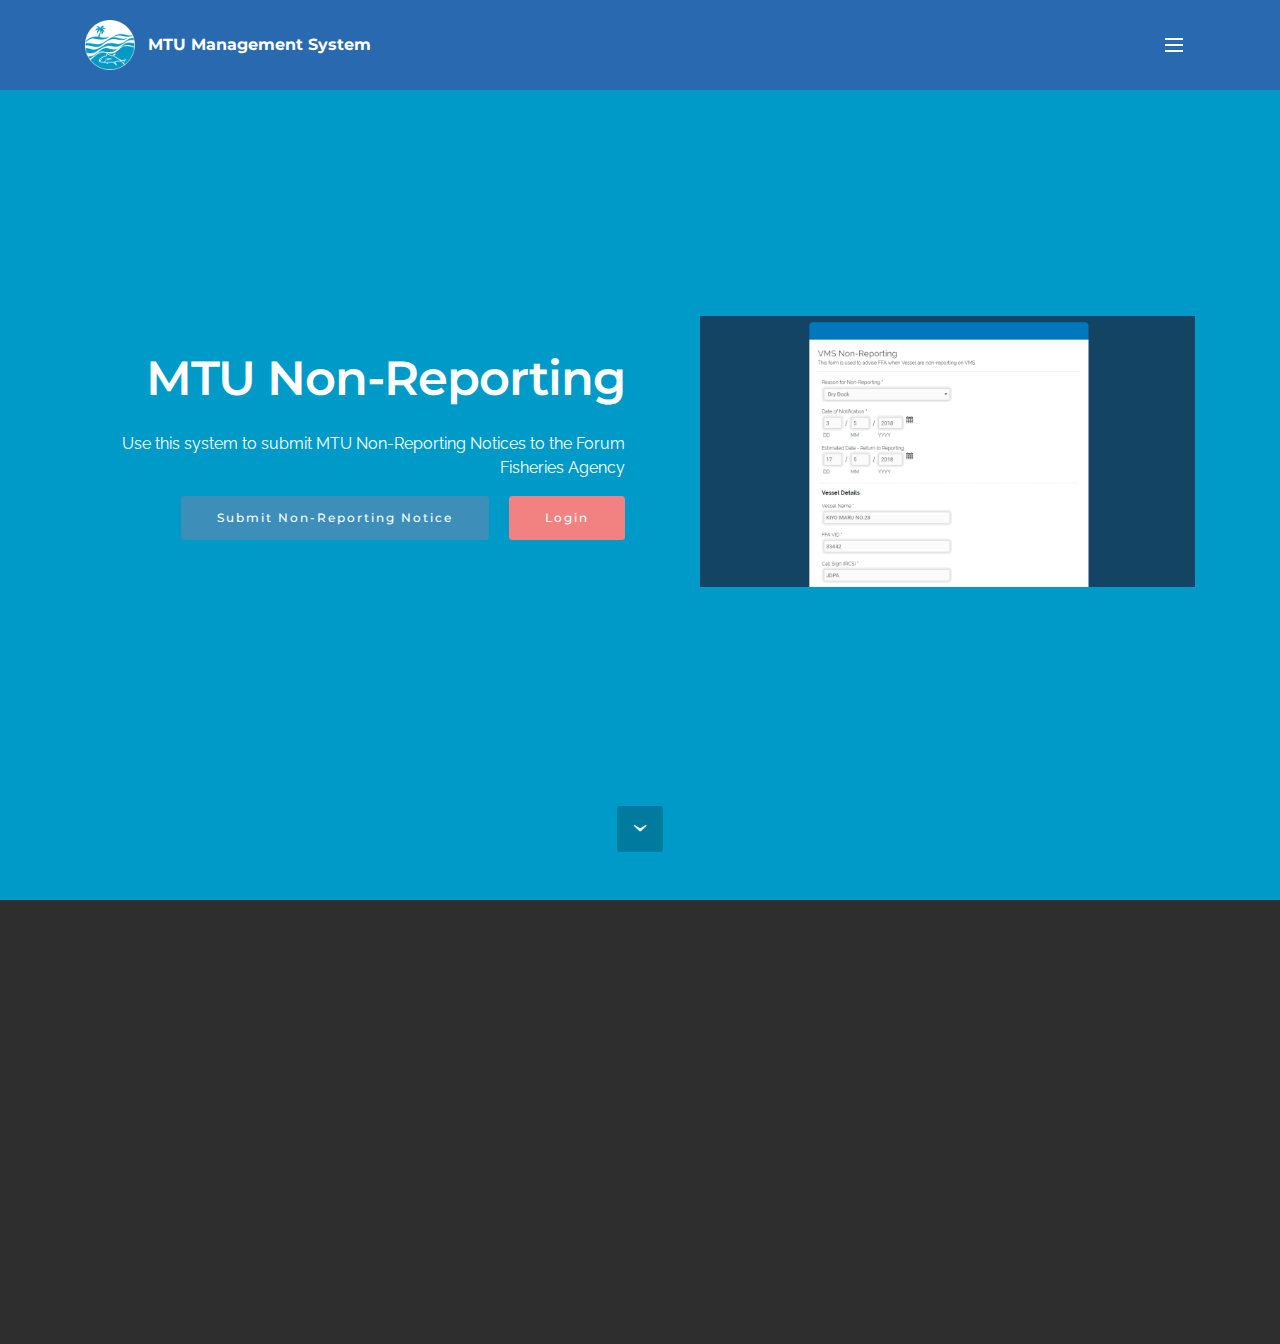
<file: index.html>
<!DOCTYPE html>
<html >
<head>
  <!-- Site made with Mobirise Website Builder v4.5.4, https://mobirise.com -->
  <meta charset="UTF-8">
  <meta http-equiv="X-UA-Compatible" content="IE=edge">
  <meta name="generator" content="Mobirise v4.5.4, mobirise.com">
  <meta name="viewport" content="width=device-width, initial-scale=1, minimum-scale=1">
  <link rel="shortcut icon" href="assets/images/form-128x127-1.png" type="image/x-icon">
  <meta name="description" content="Form tool for Building Online Application">
  <title>Form</title>
  <link rel="stylesheet" href="https://fonts.googleapis.com/css?family=Montserrat:400,700">
  <link rel="stylesheet" href="https://fonts.googleapis.com/css?family=Raleway:100,100i,200,200i,300,300i,400,400i,500,500i,600,600i,700,700i,800,800i,900,900i">
  <link rel="stylesheet" href="https://fonts.googleapis.com/css?family=Lora:400,700,400italic,700italic&subset=latin">
  <link rel="stylesheet" href="assets/bootstrap-material-design-font/css/material.css">
  <link rel="stylesheet" href="assets/tether/tether.min.css">
  <link rel="stylesheet" href="assets/bootstrap/css/bootstrap.min.css">
  <link rel="stylesheet" href="assets/animate.css/animate.min.css">
  <link rel="stylesheet" href="assets/dropdown/css/style.css">
  <link rel="stylesheet" href="assets/theme/css/style.css">
  <link rel="stylesheet" href="assets/mobirise/css/mbr-additional.css" type="text/css">
  
  
  
</head>
<body>
<section id="ext_menu-q" data-rv-view="3">

    <nav class="navbar navbar-dropdown navbar-fixed-top">
        <div class="container">

            <div class="mbr-table">
                <div class="mbr-table-cell">

                    <div class="navbar-brand">
                        <a href="https://mobirise.com" class="navbar-logo"><img src="assets/images/ffa-265x264.png" alt="Mobirise"></a>
                        <a class="navbar-caption" href="#top">MTU Management System</a>
                    </div>

                </div>
                <div class="mbr-table-cell">

                    <button class="navbar-toggler pull-xs-right" type="button" data-toggle="collapse" data-target="#exCollapsingNavbar">
                        <div class="hamburger-icon"></div>
                    </button>

                    <ul class="nav-dropdown collapse pull-xs-right nav navbar-nav navbar-toggleable-xl" id="exCollapsingNavbar"><li class="nav-item"><a class="nav-link link" href="index.html#header2-7">OVERVIEW</a></li><li class="nav-item dropdown"><a class="nav-link link" href="index.html#msg-box5-8">FEATURES</a></li><li class="nav-item"><a class="nav-link link" href="tutorials.html#msg-box7-k">TUTORIALS</a></li></ul>
                    <button hidden="" class="navbar-toggler navbar-close" type="button" data-toggle="collapse" data-target="#exCollapsingNavbar">
                        <div class="close-icon"></div>
                    </button>

                </div>
            </div>

        </div>
    </nav>

</section>

<section class="engine"><a href="https://mobirise.co/f">bootstrap builder</a></section><section class="mbr-section mbr-section-hero mbr-section-full header2 mbr-after-navbar" id="header2-7" data-rv-view="0" style="background-color: rgb(0, 154, 200);">

    

    <div class="mbr-table mbr-table-full">
        <div class="mbr-table-cell">

            <div class="container">
                <div class="mbr-section row">
                    <div class="mbr-table-md-up">
                        
                        
                        

                        <div class="mbr-table-cell col-md-5 content-size text-xs-center text-md-right">

                            <h3 class="mbr-section-title display-2">MTU Non-Reporting</h3>

                            <div class="mbr-section-text">
                                <p>Use this system to submit MTU Non-Reporting Notices to the Forum Fisheries Agency</p>
                            </div>

                            <div class="mbr-section-btn"><a class="btn btn-primary" href="https://govfish.org/forms/v7/view.php?id=42708" target="_blank">Submit Non-Reporting Notice</a> <a class="btn btn-success" href="https://form.tklapp.com/forms">Login</a></div>

                        </div>
                        <div class="mbr-table-cell mbr-valign-top mbr-left-padding-md-up col-md-7 image-size" style="width: 50%;">
                            <div class="mbr-figure"><img src="assets/images/mtu-non-reporting-1400x768.png" alt="Form Builder" title="Form Builder"></div>
                        </div>

                    </div>
                </div>
            </div>

        </div>
    </div>

    <div class="mbr-arrow mbr-arrow-floating hidden-sm-down" aria-hidden="true"><a href="#contacts1-u"><i class="mbr-arrow-icon"></i></a></div>

</section>

<section class="mbr-section mbr-section-md-padding mbr-footer footer1" id="contacts1-u" data-rv-view="5" style="background-color: rgb(46, 46, 46); padding-top: 90px; padding-bottom: 90px;">
    
    <div class="container">
        <div class="row">
            <div class="mbr-footer-content col-xs-12 col-md-3">
                <div><img src="assets/images/ffa-265x264.png"></div>
            </div>
            <div class="mbr-footer-content col-xs-12 col-md-3">
                <p><strong>Address</strong><br>
1 FFA Road<br>
Honiara&nbsp;<br>Guradacanal<br>Solomon Islands</p>
            </div>
            <div class="mbr-footer-content col-xs-12 col-md-3">
                <p><strong>Contacts</strong><br>Phone: +677 21124<br>
Fax: +677 23995<br>Website:&nbsp;https://www.ffa.int</p>
            </div>
            <div class="mbr-footer-content col-xs-12 col-md-3">
                <p><strong>Links</strong><br><a href="https://www.ffa.int" target="_blank">FFA Website</a><br></p>
            </div>

        </div>
    </div>
</section>


  <script src="assets/web/assets/jquery/jquery.min.js"></script>
  <script src="assets/tether/tether.min.js"></script>
  <script src="assets/bootstrap/js/bootstrap.min.js"></script>
  <script src="assets/smooth-scroll/smooth-scroll.js"></script>
  <script src="assets/touch-swipe/jquery.touch-swipe.min.js"></script>
  <script src="assets/viewport-checker/jquery.viewportchecker.js"></script>
  <script src="assets/dropdown/js/script.min.js"></script>
  <script src="assets/theme/js/script.js"></script>
  
  
  <input name="animation" type="hidden">
  </body>
</html>
</file>
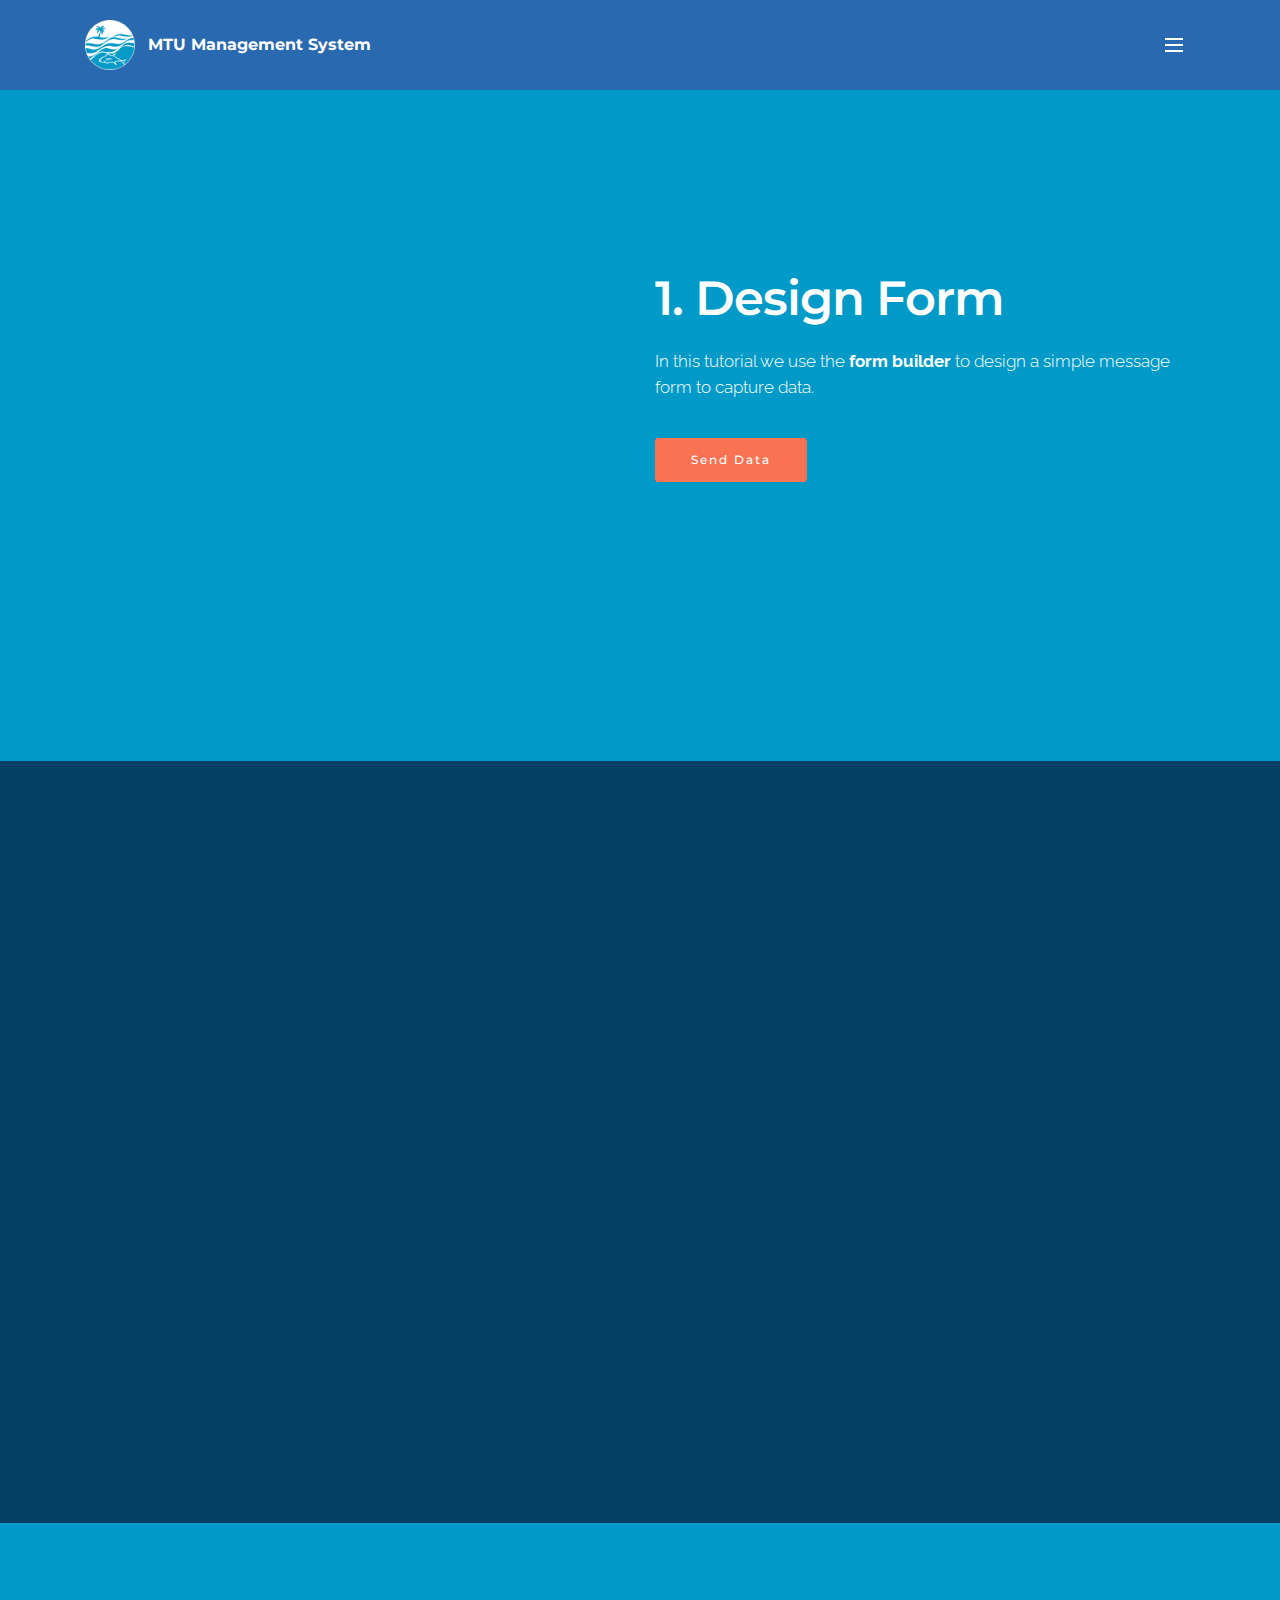
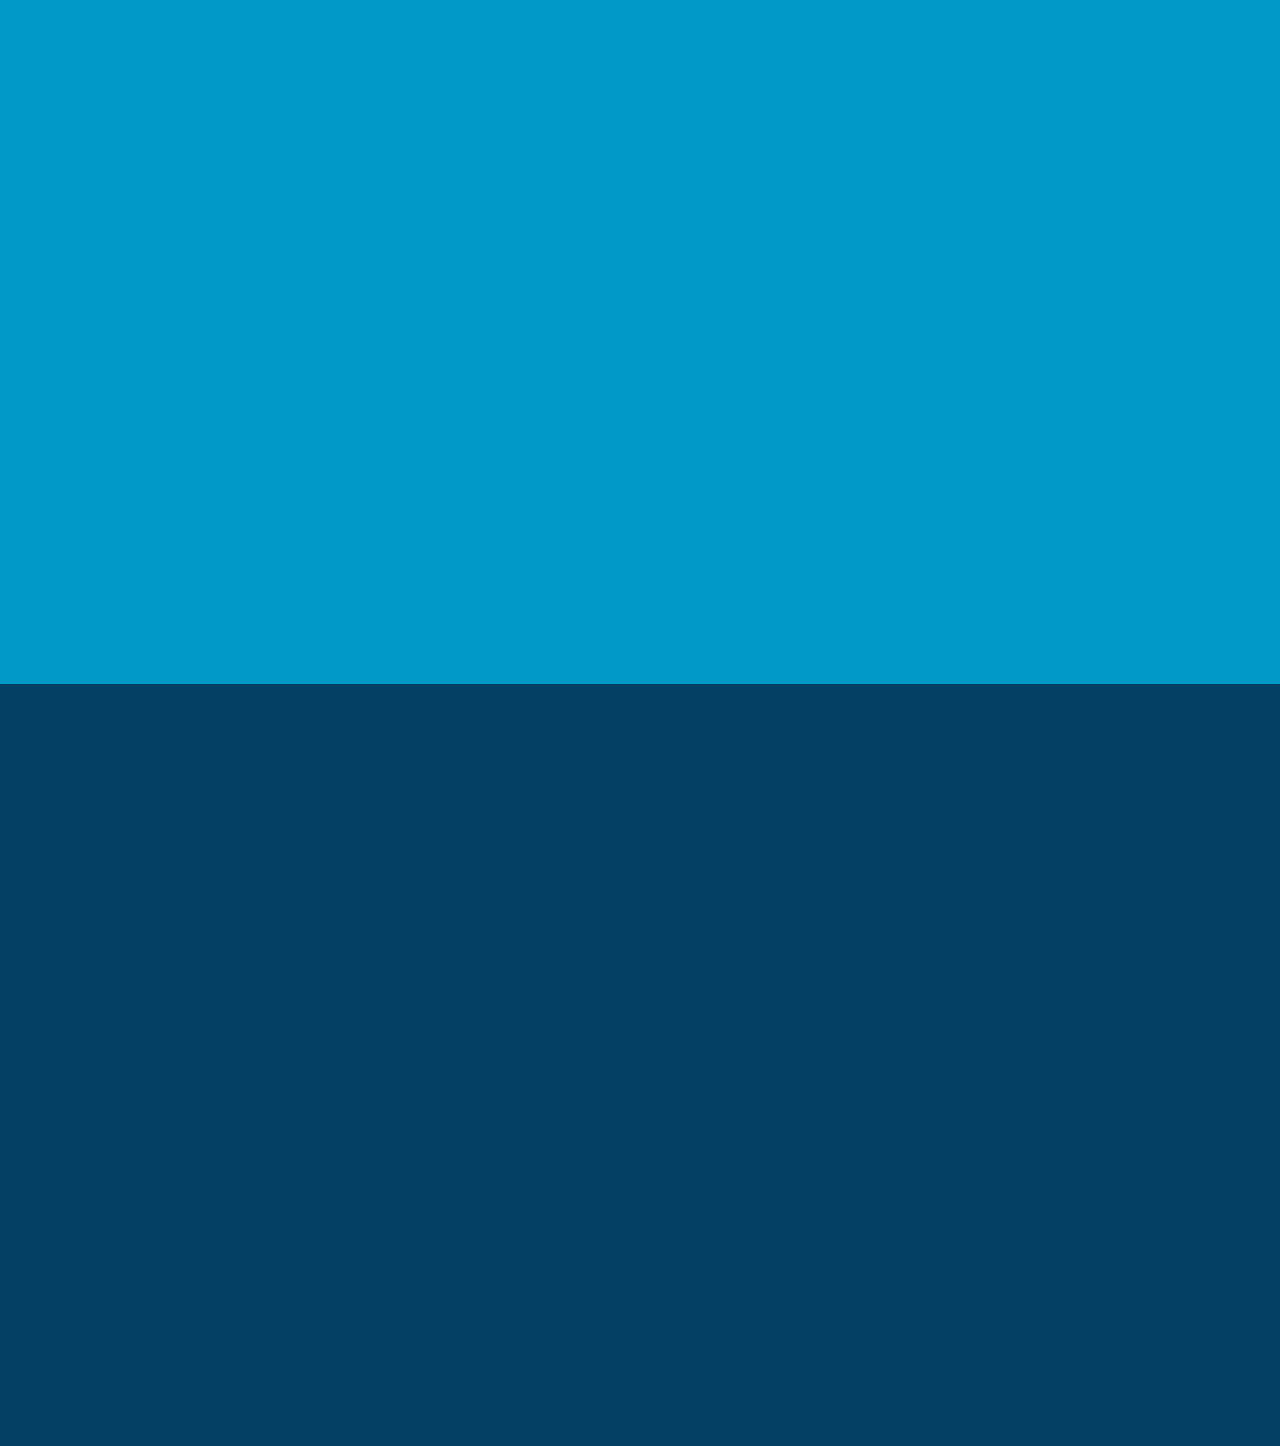
<file: tutorials.html>
<!DOCTYPE html>
<html >
<head>
  <!-- Site made with Mobirise Website Builder v4.5.4, https://mobirise.com -->
  <meta charset="UTF-8">
  <meta http-equiv="X-UA-Compatible" content="IE=edge">
  <meta name="generator" content="Mobirise v4.5.4, mobirise.com">
  <meta name="viewport" content="width=device-width, initial-scale=1, minimum-scale=1">
  <link rel="shortcut icon" href="assets/images/form-128x127-1.png" type="image/x-icon">
  <meta name="description" content="Tutorials">
  <title>Tutorials</title>
  <link rel="stylesheet" href="https://fonts.googleapis.com/css?family=Montserrat:400,700">
  <link rel="stylesheet" href="https://fonts.googleapis.com/css?family=Raleway:100,100i,200,200i,300,300i,400,400i,500,500i,600,600i,700,700i,800,800i,900,900i">
  <link rel="stylesheet" href="https://fonts.googleapis.com/css?family=Lora:400,700,400italic,700italic&subset=latin">
  <link rel="stylesheet" href="assets/bootstrap-material-design-font/css/material.css">
  <link rel="stylesheet" href="assets/tether/tether.min.css">
  <link rel="stylesheet" href="assets/bootstrap/css/bootstrap.min.css">
  <link rel="stylesheet" href="assets/animate.css/animate.min.css">
  <link rel="stylesheet" href="assets/dropdown/css/style.css">
  <link rel="stylesheet" href="assets/theme/css/style.css">
  <link rel="stylesheet" href="assets/mobirise/css/mbr-additional.css" type="text/css">
  
  
  
</head>
<body>
<section id="ext_menu-q" data-rv-view="19">

    <nav class="navbar navbar-dropdown navbar-fixed-top">
        <div class="container">

            <div class="mbr-table">
                <div class="mbr-table-cell">

                    <div class="navbar-brand">
                        <a href="https://mobirise.com" class="navbar-logo"><img src="assets/images/ffa-265x264.png" alt="Mobirise"></a>
                        <a class="navbar-caption" href="#top">MTU Management System</a>
                    </div>

                </div>
                <div class="mbr-table-cell">

                    <button class="navbar-toggler pull-xs-right" type="button" data-toggle="collapse" data-target="#exCollapsingNavbar">
                        <div class="hamburger-icon"></div>
                    </button>

                    <ul class="nav-dropdown collapse pull-xs-right nav navbar-nav navbar-toggleable-xl" id="exCollapsingNavbar"><li class="nav-item"><a class="nav-link link" href="index.html#header2-7">OVERVIEW</a></li><li class="nav-item dropdown"><a class="nav-link link" href="index.html#msg-box5-8">FEATURES</a></li><li class="nav-item"><a class="nav-link link" href="tutorials.html#msg-box7-k">TUTORIALS</a></li></ul>
                    <button hidden="" class="navbar-toggler navbar-close" type="button" data-toggle="collapse" data-target="#exCollapsingNavbar">
                        <div class="close-icon"></div>
                    </button>

                </div>
            </div>

        </div>
    </nav>

</section>

<section class="engine"><a href="https://mobirise.co/c">free web site maker</a></section><section class="mbr-section mbr-after-navbar" id="msg-box7-k" data-rv-view="7" style="background-color: rgb(0, 154, 200); padding-top: 240px; padding-bottom: 240px;">

    
    <div class="container">
        <div class="row">
            <div class="mbr-table-md-up">

              <div class="mbr-table-cell mbr-right-padding-md-up mbr-valign-top col-md-7 image-size" style="width: 50%;">
                  <div class="mbr-figure"><iframe class="mbr-embedded-video" src="https://www.youtube.com/embed/QgBtDuldjl8?rel=0&amp;amp;showinfo=0&amp;autoplay=0&amp;loop=0" width="1280" height="720" frameborder="0" allowfullscreen></iframe></div>
              </div>

              


              <div class="mbr-table-cell col-md-5 text-xs-center text-md-left content-size">
                  <h3 class="mbr-section-title display-2">1. Design Form</h3>
                  <div class="lead">

                    <p>In this tutorial we use the <strong>form builder</strong> to design a simple message form to capture data. </p>

                  </div>

                  <div><a class="btn btn-danger" href="tutorials.html#msg-box7-o">Send Data</a></div>
              </div>


              

            </div>
        </div>
    </div>

</section>

<section class="mbr-section" id="msg-box7-o" data-rv-view="10" style="background-color: rgb(3, 64, 99); padding-top: 240px; padding-bottom: 240px;">

    
    <div class="container">
        <div class="row">
            <div class="mbr-table-md-up">

              

              <div class="mbr-table-cell col-md-5 text-xs-center text-md-right content-size">
                  <h3 class="mbr-section-title display-2">2. Send Data</h3>
                  <div class="lead">

                    <p>In this tutorial we use <strong>website notification</strong> to send data to an external website called Zapier for automation.</p>

                  </div>

                  <div><a class="btn btn-success" href="tutorials.html#msg-box7-p">Send Alerts</a></div>
              </div>


              


              <div class="mbr-table-cell mbr-left-padding-md-up mbr-valign-top col-md-7 image-size" style="width: 50%;">
                  <div class="mbr-figure"><iframe class="mbr-embedded-video" src="https://www.youtube.com/embed/bgni1k1NR0s?rel=0&amp;amp;showinfo=0&amp;autoplay=0&amp;loop=0" width="1280" height="720" frameborder="0" allowfullscreen></iframe></div>
              </div>

            </div>
        </div>
    </div>

</section>

<section class="mbr-section" id="msg-box7-p" data-rv-view="13" style="background-color: rgb(0, 154, 200); padding-top: 240px; padding-bottom: 240px;">

    
    <div class="container">
        <div class="row">
            <div class="mbr-table-md-up">

              <div class="mbr-table-cell mbr-right-padding-md-up mbr-valign-top col-md-7 image-size" style="width: 50%;">
                  <div class="mbr-figure"><iframe class="mbr-embedded-video" src="https://www.youtube.com/embed/Tq7p44IA-1U?rel=0&amp;amp;showinfo=0&amp;autoplay=0&amp;loop=0" width="1280" height="720" frameborder="0" allowfullscreen></iframe></div>
              </div>

              


              <div class="mbr-table-cell col-md-5 text-xs-center text-md-left content-size">
                  <h3 class="mbr-section-title display-2">3. Send Alerts</h3>
                  <div class="lead">

                    <p>Use <strong>email notifications</strong> to send automated email alerts to people.</p>

                  </div>

                  <div><a class="btn btn-danger" href="tutorials.html#msg-box7-t">Configure Workflows</a></div>
              </div>


              

            </div>
        </div>
    </div>

</section>

<section class="mbr-section" id="msg-box7-t" data-rv-view="16" style="background-color: rgb(3, 64, 99); padding-top: 240px; padding-bottom: 240px;">

    
    <div class="container">
        <div class="row">
            <div class="mbr-table-md-up">

              

              <div class="mbr-table-cell col-md-5 text-xs-center text-md-right content-size">
                  <h3 class="mbr-section-title display-2">4. Configure Workflows</h3>
                  <div class="lead">

                    <p>Configure and enable approval workflows for users.</p>

                  </div>

                  <div><a class="btn btn-info" href="#bottom">Link Forms</a></div>
              </div>


              


              <div class="mbr-table-cell mbr-left-padding-md-up mbr-valign-top col-md-7 image-size" style="width: 50%;">
                  <div class="mbr-figure"><iframe class="mbr-embedded-video" src="https://www.youtube.com/embed/Tq7p44IA-1U?rel=0&amp;amp;showinfo=0&amp;autoplay=0&amp;loop=0" width="1280" height="720" frameborder="0" allowfullscreen></iframe></div>
              </div>

            </div>
        </div>
    </div>

</section>


  <script src="assets/web/assets/jquery/jquery.min.js"></script>
  <script src="assets/tether/tether.min.js"></script>
  <script src="assets/bootstrap/js/bootstrap.min.js"></script>
  <script src="assets/smooth-scroll/smooth-scroll.js"></script>
  <script src="assets/touch-swipe/jquery.touch-swipe.min.js"></script>
  <script src="assets/viewport-checker/jquery.viewportchecker.js"></script>
  <script src="assets/dropdown/js/script.min.js"></script>
  <script src="assets/theme/js/script.js"></script>
  
  
  <input name="animation" type="hidden">
  </body>
</html>
</file>
<file: assets/bootstrap-material-design-font/css/material.css>
@font-face {
  font-family: 'Material-Design-Icons';
  src: url('../fonts/Material-Design-Icons.eot?3ocs8m');
  src: url('../fonts/Material-Design-Icons.eot?#iefix3ocs8m') format('embedded-opentype'), url('../fonts/Material-Design-Icons.woff?3ocs8m') format('woff'), url('../fonts/Material-Design-Icons.ttf?3ocs8m') format('truetype'), url('../fonts/Material-Design-Icons.svg?3ocs8m#Material-Design-Icons') format('svg');
  font-weight: normal;
  font-style: normal;
}
[class^="mdi-"],
[class*="mdi-"] {
  speak: none;
  display: inline-block;
  font-style: normal;
  font-variant:normal;
  font-weight:normal;
  /*font-size:24px;*/
  line-height:1;
  font-family:'Material-Design-Icons' !important;
  text-rendering: auto;
  
  -webkit-font-smoothing: antialiased;
  -moz-osx-font-smoothing: grayscale;
  -webkit-transform: translate(0, 0);
      -ms-transform: translate(0, 0);
          transform: translate(0, 0);
}
[class^="mdi-"]:before,
[class*="mdi-"]:before {
  display: inline-block;
  speak: none;
  text-decoration: inherit;
}
[class^="mdi-"].pull-left,
[class*="mdi-"].pull-left {
  margin-right: .3em;
}
[class^="mdi-"].pull-right,
[class*="mdi-"].pull-right {
  margin-left: .3em;
}
[class^="mdi-"].mdi-lg:before,
[class*="mdi-"].mdi-lg:before,
[class^="mdi-"].mdi-lg:after,
[class*="mdi-"].mdi-lg:after {
  font-size: 1.33333333em;
  line-height: 0.75em;
  vertical-align: -15%;
}
[class^="mdi-"].mdi-2x:before,
[class*="mdi-"].mdi-2x:before,
[class^="mdi-"].mdi-2x:after,
[class*="mdi-"].mdi-2x:after {
  font-size: 2em;
}
[class^="mdi-"].mdi-3x:before,
[class*="mdi-"].mdi-3x:before,
[class^="mdi-"].mdi-3x:after,
[class*="mdi-"].mdi-3x:after {
  font-size: 3em;
}
[class^="mdi-"].mdi-4x:before,
[class*="mdi-"].mdi-4x:before,
[class^="mdi-"].mdi-4x:after,
[class*="mdi-"].mdi-4x:after {
  font-size: 4em;
}
[class^="mdi-"].mdi-5x:before,
[class*="mdi-"].mdi-5x:before,
[class^="mdi-"].mdi-5x:after,
[class*="mdi-"].mdi-5x:after {
  font-size: 5em;
}
[class^="mdi-device-signal-cellular-"]:after,
[class^="mdi-device-battery-"]:after,
[class^="mdi-device-battery-charging-"]:after,
[class^="mdi-device-signal-cellular-connected-no-internet-"]:after,
[class^="mdi-device-signal-wifi-"]:after,
[class^="mdi-device-signal-wifi-statusbar-not-connected"]:after,
.mdi-device-network-wifi:after {
  opacity: .3;
  position: absolute;
  left: 0;
  top: 0;
  z-index: 1;
  display: inline-block;
  speak: none;
  text-decoration: inherit;
}
[class^="mdi-device-signal-cellular-"]:after {
  content: "\e758";
}
[class^="mdi-device-battery-"]:after {
  content: "\e735";
}
[class^="mdi-device-battery-charging-"]:after {
  content: "\e733";
}
[class^="mdi-device-signal-cellular-connected-no-internet-"]:after {
  content: "\e75d";
}
[class^="mdi-device-signal-wifi-"]:after,
.mdi-device-network-wifi:after {
  content: "\e765";
}
[class^="mdi-device-signal-wifi-statusbasr-not-connected"]:after {
  content: "\e8f7";
}
.mdi-device-signal-cellular-off:after,
.mdi-device-signal-cellular-null:after,
.mdi-device-signal-cellular-no-sim:after,
.mdi-device-signal-wifi-off:after,
.mdi-device-signal-wifi-4-bar:after,
.mdi-device-signal-cellular-4-bar:after,
.mdi-device-battery-alert:after,
.mdi-device-signal-cellular-connected-no-internet-4-bar:after,
.mdi-device-battery-std:after,
.mdi-device-battery-full .mdi-device-battery-unknown:after {
  content: "";
}
.mdi-fw {
  width: 1.28571429em;
  text-align: center;
}
.mdi-ul {
  padding-left: 0;
  margin-left: 2.14285714em;
  list-style-type: none;
}
.mdi-ul > li {
  position: relative;
}
.mdi-li {
  position: absolute;
  left: -2.14285714em;
  width: 2.14285714em;
  top: 0.14285714em;
  text-align: center;
}
.mdi-li.mdi-lg {
  left: -1.85714286em;
}
.mdi-border {
  padding: .2em .25em .15em;
  border: solid 0.08em #eeeeee;
  border-radius: .1em;
}
.mdi-spin {
  -webkit-animation: mdi-spin 2s infinite linear;
  animation: mdi-spin 2s infinite linear;
  -webkit-transform-origin: 50% 50%;
  -ms-transform-origin: 50% 50%;
      transform-origin: 50% 50%;
}
.mdi-pulse {
  -webkit-animation: mdi-spin 1s steps(8) infinite;
  animation: mdi-spin 1s steps(8) infinite;
  -webkit-transform-origin: 50% 50%;
  -ms-transform-origin: 50% 50%;
      transform-origin: 50% 50%;
}
@-webkit-keyframes mdi-spin {
  0% {
    -webkit-transform: rotate(0deg);
    transform: rotate(0deg);
  }
  100% {
    -webkit-transform: rotate(359deg);
    transform: rotate(359deg);
  }
}
@keyframes mdi-spin {
  0% {
    -webkit-transform: rotate(0deg);
    transform: rotate(0deg);
  }
  100% {
    -webkit-transform: rotate(359deg);
    transform: rotate(359deg);
  }
}
.mdi-rotate-90 {
  filter: progid:DXImageTransform.Microsoft.BasicImage(rotation=1);
  -webkit-transform: rotate(90deg);
  -ms-transform: rotate(90deg);
  transform: rotate(90deg);
}
.mdi-rotate-180 {
  filter: progid:DXImageTransform.Microsoft.BasicImage(rotation=2);
  -webkit-transform: rotate(180deg);
  -ms-transform: rotate(180deg);
  transform: rotate(180deg);
}
.mdi-rotate-270 {
  filter: progid:DXImageTransform.Microsoft.BasicImage(rotation=3);
  -webkit-transform: rotate(270deg);
  -ms-transform: rotate(270deg);
  transform: rotate(270deg);
}
.mdi-flip-horizontal {
  filter: progid:DXImageTransform.Microsoft.BasicImage(rotation=0, mirror=1);
  -webkit-transform: scale(-1, 1);
  -ms-transform: scale(-1, 1);
  transform: scale(-1, 1);
}
.mdi-flip-vertical {
  filter: progid:DXImageTransform.Microsoft.BasicImage(rotation=2, mirror=1);
  -webkit-transform: scale(1, -1);
  -ms-transform: scale(1, -1);
  transform: scale(1, -1);
}
:root .mdi-rotate-90,
:root .mdi-rotate-180,
:root .mdi-rotate-270,
:root .mdi-flip-horizontal,
:root .mdi-flip-vertical {
  -webkit-filter: none;
          filter: none;
}
.mdi-stack {
  position: relative;
  display: inline-block;
  width: 2em;
  height: 2em;
  line-height: 2em;
  vertical-align: middle;
}
.mdi-stack-1x,
.mdi-stack-2x {
  position: absolute;
  left: 0;
  width: 100%;
  text-align: center;
}
.mdi-stack-1x {
  line-height: inherit;
}
.mdi-stack-2x {
  font-size: 2em;
}
.mdi-inverse {
  color: #ffffff;
}
/* Start Icons */
.mdi-action-3d-rotation:before {
  content: "\e600";
}
.mdi-action-accessibility:before {
  content: "\e601";
}
.mdi-action-account-balance-wallet:before {
  content: "\e602";
}
.mdi-action-account-balance:before {
  content: "\e603";
}
.mdi-action-account-box:before {
  content: "\e604";
}
.mdi-action-account-child:before {
  content: "\e605";
}
.mdi-action-account-circle:before {
  content: "\e606";
}
.mdi-action-add-shopping-cart:before {
  content: "\e607";
}
.mdi-action-alarm-add:before {
  content: "\e608";
}
.mdi-action-alarm-off:before {
  content: "\e609";
}
.mdi-action-alarm-on:before {
  content: "\e60a";
}
.mdi-action-alarm:before {
  content: "\e60b";
}
.mdi-action-android:before {
  content: "\e60c";
}
.mdi-action-announcement:before {
  content: "\e60d";
}
.mdi-action-aspect-ratio:before {
  content: "\e60e";
}
.mdi-action-assessment:before {
  content: "\e60f";
}
.mdi-action-assignment-ind:before {
  content: "\e610";
}
.mdi-action-assignment-late:before {
  content: "\e611";
}
.mdi-action-assignment-return:before {
  content: "\e612";
}
.mdi-action-assignment-returned:before {
  content: "\e613";
}
.mdi-action-assignment-turned-in:before {
  content: "\e614";
}
.mdi-action-assignment:before {
  content: "\e615";
}
.mdi-action-autorenew:before {
  content: "\e616";
}
.mdi-action-backup:before {
  content: "\e617";
}
.mdi-action-book:before {
  content: "\e618";
}
.mdi-action-bookmark-outline:before {
  content: "\e619";
}
.mdi-action-bookmark:before {
  content: "\e61a";
}
.mdi-action-bug-report:before {
  content: "\e61b";
}
.mdi-action-cached:before {
  content: "\e61c";
}
.mdi-action-check-circle:before {
  content: "\e61d";
}
.mdi-action-class:before {
  content: "\e61e";
}
.mdi-action-credit-card:before {
  content: "\e61f";
}
.mdi-action-dashboard:before {
  content: "\e620";
}
.mdi-action-delete:before {
  content: "\e621";
}
.mdi-action-description:before {
  content: "\e622";
}
.mdi-action-dns:before {
  content: "\e623";
}
.mdi-action-done-all:before {
  content: "\e624";
}
.mdi-action-done:before {
  content: "\e625";
}
.mdi-action-event:before {
  content: "\e626";
}
.mdi-action-exit-to-app:before {
  content: "\e627";
}
.mdi-action-explore:before {
  content: "\e628";
}
.mdi-action-extension:before {
  content: "\e629";
}
.mdi-action-face-unlock:before {
  content: "\e62a";
}
.mdi-action-favorite-outline:before {
  content: "\e62b";
}
.mdi-action-favorite:before {
  content: "\e62c";
}
.mdi-action-find-in-page:before {
  content: "\e62d";
}
.mdi-action-find-replace:before {
  content: "\e62e";
}
.mdi-action-flip-to-back:before {
  content: "\e62f";
}
.mdi-action-flip-to-front:before {
  content: "\e630";
}
.mdi-action-get-app:before {
  content: "\e631";
}
.mdi-action-grade:before {
  content: "\e632";
}
.mdi-action-group-work:before {
  content: "\e633";
}
.mdi-action-help:before {
  content: "\e634";
}
.mdi-action-highlight-remove:before {
  content: "\e635";
}
.mdi-action-history:before {
  content: "\e636";
}
.mdi-action-home:before {
  content: "\e637";
}
.mdi-action-https:before {
  content: "\e638";
}
.mdi-action-info-outline:before {
  content: "\e639";
}
.mdi-action-info:before {
  content: "\e63a";
}
.mdi-action-input:before {
  content: "\e63b";
}
.mdi-action-invert-colors:before {
  content: "\e63c";
}
.mdi-action-label-outline:before {
  content: "\e63d";
}
.mdi-action-label:before {
  content: "\e63e";
}
.mdi-action-language:before {
  content: "\e63f";
}
.mdi-action-launch:before {
  content: "\e640";
}
.mdi-action-list:before {
  content: "\e641";
}
.mdi-action-lock-open:before {
  content: "\e642";
}
.mdi-action-lock-outline:before {
  content: "\e643";
}
.mdi-action-lock:before {
  content: "\e644";
}
.mdi-action-loyalty:before {
  content: "\e645";
}
.mdi-action-markunread-mailbox:before {
  content: "\e646";
}
.mdi-action-note-add:before {
  content: "\e647";
}
.mdi-action-open-in-browser:before {
  content: "\e648";
}
.mdi-action-open-in-new:before {
  content: "\e649";
}
.mdi-action-open-with:before {
  content: "\e64a";
}
.mdi-action-pageview:before {
  content: "\e64b";
}
.mdi-action-payment:before {
  content: "\e64c";
}
.mdi-action-perm-camera-mic:before {
  content: "\e64d";
}
.mdi-action-perm-contact-cal:before {
  content: "\e64e";
}
.mdi-action-perm-data-setting:before {
  content: "\e64f";
}
.mdi-action-perm-device-info:before {
  content: "\e650";
}
.mdi-action-perm-identity:before {
  content: "\e651";
}
.mdi-action-perm-media:before {
  content: "\e652";
}
.mdi-action-perm-phone-msg:before {
  content: "\e653";
}
.mdi-action-perm-scan-wifi:before {
  content: "\e654";
}
.mdi-action-picture-in-picture:before {
  content: "\e655";
}
.mdi-action-polymer:before {
  content: "\e656";
}
.mdi-action-print:before {
  content: "\e657";
}
.mdi-action-query-builder:before {
  content: "\e658";
}
.mdi-action-question-answer:before {
  content: "\e659";
}
.mdi-action-receipt:before {
  content: "\e65a";
}
.mdi-action-redeem:before {
  content: "\e65b";
}
.mdi-action-reorder:before {
  content: "\e65c";
}
.mdi-action-report-problem:before {
  content: "\e65d";
}
.mdi-action-restore:before {
  content: "\e65e";
}
.mdi-action-room:before {
  content: "\e65f";
}
.mdi-action-schedule:before {
  content: "\e660";
}
.mdi-action-search:before {
  content: "\e661";
}
.mdi-action-settings-applications:before {
  content: "\e662";
}
.mdi-action-settings-backup-restore:before {
  content: "\e663";
}
.mdi-action-settings-bluetooth:before {
  content: "\e664";
}
.mdi-action-settings-cell:before {
  content: "\e665";
}
.mdi-action-settings-display:before {
  content: "\e666";
}
.mdi-action-settings-ethernet:before {
  content: "\e667";
}
.mdi-action-settings-input-antenna:before {
  content: "\e668";
}
.mdi-action-settings-input-component:before {
  content: "\e669";
}
.mdi-action-settings-input-composite:before {
  content: "\e66a";
}
.mdi-action-settings-input-hdmi:before {
  content: "\e66b";
}
.mdi-action-settings-input-svideo:before {
  content: "\e66c";
}
.mdi-action-settings-overscan:before {
  content: "\e66d";
}
.mdi-action-settings-phone:before {
  content: "\e66e";
}
.mdi-action-settings-power:before {
  content: "\e66f";
}
.mdi-action-settings-remote:before {
  content: "\e670";
}
.mdi-action-settings-voice:before {
  content: "\e671";
}
.mdi-action-settings:before {
  content: "\e672";
}
.mdi-action-shop-two:before {
  content: "\e673";
}
.mdi-action-shop:before {
  content: "\e674";
}
.mdi-action-shopping-basket:before {
  content: "\e675";
}
.mdi-action-shopping-cart:before {
  content: "\e676";
}
.mdi-action-speaker-notes:before {
  content: "\e677";
}
.mdi-action-spellcheck:before {
  content: "\e678";
}
.mdi-action-star-rate:before {
  content: "\e679";
}
.mdi-action-stars:before {
  content: "\e67a";
}
.mdi-action-store:before {
  content: "\e67b";
}
.mdi-action-subject:before {
  content: "\e67c";
}
.mdi-action-supervisor-account:before {
  content: "\e67d";
}
.mdi-action-swap-horiz:before {
  content: "\e67e";
}
.mdi-action-swap-vert-circle:before {
  content: "\e67f";
}
.mdi-action-swap-vert:before {
  content: "\e680";
}
.mdi-action-system-update-tv:before {
  content: "\e681";
}
.mdi-action-tab-unselected:before {
  content: "\e682";
}
.mdi-action-tab:before {
  content: "\e683";
}
.mdi-action-theaters:before {
  content: "\e684";
}
.mdi-action-thumb-down:before {
  content: "\e685";
}
.mdi-action-thumb-up:before {
  content: "\e686";
}
.mdi-action-thumbs-up-down:before {
  content: "\e687";
}
.mdi-action-toc:before {
  content: "\e688";
}
.mdi-action-today:before {
  content: "\e689";
}
.mdi-action-track-changes:before {
  content: "\e68a";
}
.mdi-action-translate:before {
  content: "\e68b";
}
.mdi-action-trending-down:before {
  content: "\e68c";
}
.mdi-action-trending-neutral:before {
  content: "\e68d";
}
.mdi-action-trending-up:before {
  content: "\e68e";
}
.mdi-action-turned-in-not:before {
  content: "\e68f";
}
.mdi-action-turned-in:before {
  content: "\e690";
}
.mdi-action-verified-user:before {
  content: "\e691";
}
.mdi-action-view-agenda:before {
  content: "\e692";
}
.mdi-action-view-array:before {
  content: "\e693";
}
.mdi-action-view-carousel:before {
  content: "\e694";
}
.mdi-action-view-column:before {
  content: "\e695";
}
.mdi-action-view-day:before {
  content: "\e696";
}
.mdi-action-view-headline:before {
  content: "\e697";
}
.mdi-action-view-list:before {
  content: "\e698";
}
.mdi-action-view-module:before {
  content: "\e699";
}
.mdi-action-view-quilt:before {
  content: "\e69a";
}
.mdi-action-view-stream:before {
  content: "\e69b";
}
.mdi-action-view-week:before {
  content: "\e69c";
}
.mdi-action-visibility-off:before {
  content: "\e69d";
}
.mdi-action-visibility:before {
  content: "\e69e";
}
.mdi-action-wallet-giftcard:before {
  content: "\e69f";
}
.mdi-action-wallet-membership:before {
  content: "\e6a0";
}
.mdi-action-wallet-travel:before {
  content: "\e6a1";
}
.mdi-action-work:before {
  content: "\e6a2";
}
.mdi-alert-error:before {
  content: "\e6a3";
}
.mdi-alert-warning:before {
  content: "\e6a4";
}
.mdi-av-album:before {
  content: "\e6a5";
}
.mdi-av-closed-caption:before {
  content: "\e6a6";
}
.mdi-av-equalizer:before {
  content: "\e6a7";
}
.mdi-av-explicit:before {
  content: "\e6a8";
}
.mdi-av-fast-forward:before {
  content: "\e6a9";
}
.mdi-av-fast-rewind:before {
  content: "\e6aa";
}
.mdi-av-games:before {
  content: "\e6ab";
}
.mdi-av-hearing:before {
  content: "\e6ac";
}
.mdi-av-high-quality:before {
  content: "\e6ad";
}
.mdi-av-loop:before {
  content: "\e6ae";
}
.mdi-av-mic-none:before {
  content: "\e6af";
}
.mdi-av-mic-off:before {
  content: "\e6b0";
}
.mdi-av-mic:before {
  content: "\e6b1";
}
.mdi-av-movie:before {
  content: "\e6b2";
}
.mdi-av-my-library-add:before {
  content: "\e6b3";
}
.mdi-av-my-library-books:before {
  content: "\e6b4";
}
.mdi-av-my-library-music:before {
  content: "\e6b5";
}
.mdi-av-new-releases:before {
  content: "\e6b6";
}
.mdi-av-not-interested:before {
  content: "\e6b7";
}
.mdi-av-pause-circle-fill:before {
  content: "\e6b8";
}
.mdi-av-pause-circle-outline:before {
  content: "\e6b9";
}
.mdi-av-pause:before {
  content: "\e6ba";
}
.mdi-av-play-arrow:before {
  content: "\e6bb";
}
.mdi-av-play-circle-fill:before {
  content: "\e6bc";
}
.mdi-av-play-circle-outline:before {
  content: "\e6bd";
}
.mdi-av-play-shopping-bag:before {
  content: "\e6be";
}
.mdi-av-playlist-add:before {
  content: "\e6bf";
}
.mdi-av-queue-music:before {
  content: "\e6c0";
}
.mdi-av-queue:before {
  content: "\e6c1";
}
.mdi-av-radio:before {
  content: "\e6c2";
}
.mdi-av-recent-actors:before {
  content: "\e6c3";
}
.mdi-av-repeat-one:before {
  content: "\e6c4";
}
.mdi-av-repeat:before {
  content: "\e6c5";
}
.mdi-av-replay:before {
  content: "\e6c6";
}
.mdi-av-shuffle:before {
  content: "\e6c7";
}
.mdi-av-skip-next:before {
  content: "\e6c8";
}
.mdi-av-skip-previous:before {
  content: "\e6c9";
}
.mdi-av-snooze:before {
  content: "\e6ca";
}
.mdi-av-stop:before {
  content: "\e6cb";
}
.mdi-av-subtitles:before {
  content: "\e6cc";
}
.mdi-av-surround-sound:before {
  content: "\e6cd";
}
.mdi-av-timer:before {
  content: "\e6ce";
}
.mdi-av-video-collection:before {
  content: "\e6cf";
}
.mdi-av-videocam-off:before {
  content: "\e6d0";
}
.mdi-av-videocam:before {
  content: "\e6d1";
}
.mdi-av-volume-down:before {
  content: "\e6d2";
}
.mdi-av-volume-mute:before {
  content: "\e6d3";
}
.mdi-av-volume-off:before {
  content: "\e6d4";
}
.mdi-av-volume-up:before {
  content: "\e6d5";
}
.mdi-av-web:before {
  content: "\e6d6";
}
.mdi-communication-business:before {
  content: "\e6d7";
}
.mdi-communication-call-end:before {
  content: "\e6d8";
}
.mdi-communication-call-made:before {
  content: "\e6d9";
}
.mdi-communication-call-merge:before {
  content: "\e6da";
}
.mdi-communication-call-missed:before {
  content: "\e6db";
}
.mdi-communication-call-received:before {
  content: "\e6dc";
}
.mdi-communication-call-split:before {
  content: "\e6dd";
}
.mdi-communication-call:before {
  content: "\e6de";
}
.mdi-communication-chat:before {
  content: "\e6df";
}
.mdi-communication-clear-all:before {
  content: "\e6e0";
}
.mdi-communication-comment:before {
  content: "\e6e1";
}
.mdi-communication-contacts:before {
  content: "\e6e2";
}
.mdi-communication-dialer-sip:before {
  content: "\e6e3";
}
.mdi-communication-dialpad:before {
  content: "\e6e4";
}
.mdi-communication-dnd-on:before {
  content: "\e6e5";
}
.mdi-communication-email:before {
  content: "\e6e6";
}
.mdi-communication-forum:before {
  content: "\e6e7";
}
.mdi-communication-import-export:before {
  content: "\e6e8";
}
.mdi-communication-invert-colors-off:before {
  content: "\e6e9";
}
.mdi-communication-invert-colors-on:before {
  content: "\e6ea";
}
.mdi-communication-live-help:before {
  content: "\e6eb";
}
.mdi-communication-location-off:before {
  content: "\e6ec";
}
.mdi-communication-location-on:before {
  content: "\e6ed";
}
.mdi-communication-message:before {
  content: "\e6ee";
}
.mdi-communication-messenger:before {
  content: "\e6ef";
}
.mdi-communication-no-sim:before {
  content: "\e6f0";
}
.mdi-communication-phone:before {
  content: "\e6f1";
}
.mdi-communication-portable-wifi-off:before {
  content: "\e6f2";
}
.mdi-communication-quick-contacts-dialer:before {
  content: "\e6f3";
}
.mdi-communication-quick-contacts-mail:before {
  content: "\e6f4";
}
.mdi-communication-ring-volume:before {
  content: "\e6f5";
}
.mdi-communication-stay-current-landscape:before {
  content: "\e6f6";
}
.mdi-communication-stay-current-portrait:before {
  content: "\e6f7";
}
.mdi-communication-stay-primary-landscape:before {
  content: "\e6f8";
}
.mdi-communication-stay-primary-portrait:before {
  content: "\e6f9";
}
.mdi-communication-swap-calls:before {
  content: "\e6fa";
}
.mdi-communication-textsms:before {
  content: "\e6fb";
}
.mdi-communication-voicemail:before {
  content: "\e6fc";
}
.mdi-communication-vpn-key:before {
  content: "\e6fd";
}
.mdi-content-add-box:before {
  content: "\e6fe";
}
.mdi-content-add-circle-outline:before {
  content: "\e6ff";
}
.mdi-content-add-circle:before {
  content: "\e700";
}
.mdi-content-add:before {
  content: "\e701";
}
.mdi-content-archive:before {
  content: "\e702";
}
.mdi-content-backspace:before {
  content: "\e703";
}
.mdi-content-block:before {
  content: "\e704";
}
.mdi-content-clear:before {
  content: "\e705";
}
.mdi-content-content-copy:before {
  content: "\e706";
}
.mdi-content-content-cut:before {
  content: "\e707";
}
.mdi-content-content-paste:before {
  content: "\e708";
}
.mdi-content-create:before {
  content: "\e709";
}
.mdi-content-drafts:before {
  content: "\e70a";
}
.mdi-content-filter-list:before {
  content: "\e70b";
}
.mdi-content-flag:before {
  content: "\e70c";
}
.mdi-content-forward:before {
  content: "\e70d";
}
.mdi-content-gesture:before {
  content: "\e70e";
}
.mdi-content-inbox:before {
  content: "\e70f";
}
.mdi-content-link:before {
  content: "\e710";
}
.mdi-content-mail:before {
  content: "\e711";
}
.mdi-content-markunread:before {
  content: "\e712";
}
.mdi-content-redo:before {
  content: "\e713";
}
.mdi-content-remove-circle-outline:before {
  content: "\e714";
}
.mdi-content-remove-circle:before {
  content: "\e715";
}
.mdi-content-remove:before {
  content: "\e716";
}
.mdi-content-reply-all:before {
  content: "\e717";
}
.mdi-content-reply:before {
  content: "\e718";
}
.mdi-content-report:before {
  content: "\e719";
}
.mdi-content-save:before {
  content: "\e71a";
}
.mdi-content-select-all:before {
  content: "\e71b";
}
.mdi-content-send:before {
  content: "\e71c";
}
.mdi-content-sort:before {
  content: "\e71d";
}
.mdi-content-text-format:before {
  content: "\e71e";
}
.mdi-content-undo:before {
  content: "\e71f";
}
.mdi-editor-attach-file:before {
  content: "\e776";
}
.mdi-editor-attach-money:before {
  content: "\e777";
}
.mdi-editor-border-all:before {
  content: "\e778";
}
.mdi-editor-border-bottom:before {
  content: "\e779";
}
.mdi-editor-border-clear:before {
  content: "\e77a";
}
.mdi-editor-border-color:before {
  content: "\e77b";
}
.mdi-editor-border-horizontal:before {
  content: "\e77c";
}
.mdi-editor-border-inner:before {
  content: "\e77d";
}
.mdi-editor-border-left:before {
  content: "\e77e";
}
.mdi-editor-border-outer:before {
  content: "\e77f";
}
.mdi-editor-border-right:before {
  content: "\e780";
}
.mdi-editor-border-style:before {
  content: "\e781";
}
.mdi-editor-border-top:before {
  content: "\e782";
}
.mdi-editor-border-vertical:before {
  content: "\e783";
}
.mdi-editor-format-align-center:before {
  content: "\e784";
}
.mdi-editor-format-align-justify:before {
  content: "\e785";
}
.mdi-editor-format-align-left:before {
  content: "\e786";
}
.mdi-editor-format-align-right:before {
  content: "\e787";
}
.mdi-editor-format-bold:before {
  content: "\e788";
}
.mdi-editor-format-clear:before {
  content: "\e789";
}
.mdi-editor-format-color-fill:before {
  content: "\e78a";
}
.mdi-editor-format-color-reset:before {
  content: "\e78b";
}
.mdi-editor-format-color-text:before {
  content: "\e78c";
}
.mdi-editor-format-indent-decrease:before {
  content: "\e78d";
}
.mdi-editor-format-indent-increase:before {
  content: "\e78e";
}
.mdi-editor-format-italic:before {
  content: "\e78f";
}
.mdi-editor-format-line-spacing:before {
  content: "\e790";
}
.mdi-editor-format-list-bulleted:before {
  content: "\e791";
}
.mdi-editor-format-list-numbered:before {
  content: "\e792";
}
.mdi-editor-format-paint:before {
  content: "\e793";
}
.mdi-editor-format-quote:before {
  content: "\e794";
}
.mdi-editor-format-size:before {
  content: "\e795";
}
.mdi-editor-format-strikethrough:before {
  content: "\e796";
}
.mdi-editor-format-textdirection-l-to-r:before {
  content: "\e797";
}
.mdi-editor-format-textdirection-r-to-l:before {
  content: "\e798";
}
.mdi-editor-format-underline:before {
  content: "\e799";
}
.mdi-editor-functions:before {
  content: "\e79a";
}
.mdi-editor-insert-chart:before {
  content: "\e79b";
}
.mdi-editor-insert-comment:before {
  content: "\e79c";
}
.mdi-editor-insert-drive-file:before {
  content: "\e79d";
}
.mdi-editor-insert-emoticon:before {
  content: "\e79e";
}
.mdi-editor-insert-invitation:before {
  content: "\e79f";
}
.mdi-editor-insert-link:before {
  content: "\e7a0";
}
.mdi-editor-insert-photo:before {
  content: "\e7a1";
}
.mdi-editor-merge-type:before {
  content: "\e7a2";
}
.mdi-editor-mode-comment:before {
  content: "\e7a3";
}
.mdi-editor-mode-edit:before {
  content: "\e7a4";
}
.mdi-editor-publish:before {
  content: "\e7a5";
}
.mdi-editor-vertical-align-bottom:before {
  content: "\e7a6";
}
.mdi-editor-vertical-align-center:before {
  content: "\e7a7";
}
.mdi-editor-vertical-align-top:before {
  content: "\e7a8";
}
.mdi-editor-wrap-text:before {
  content: "\e7a9";
}
.mdi-file-attachment:before {
  content: "\e7aa";
}
.mdi-file-cloud-circle:before {
  content: "\e7ab";
}
.mdi-file-cloud-done:before {
  content: "\e7ac";
}
.mdi-file-cloud-download:before {
  content: "\e7ad";
}
.mdi-file-cloud-off:before {
  content: "\e7ae";
}
.mdi-file-cloud-queue:before {
  content: "\e7af";
}
.mdi-file-cloud-upload:before {
  content: "\e7b0";
}
.mdi-file-cloud:before {
  content: "\e7b1";
}
.mdi-file-file-download:before {
  content: "\e7b2";
}
.mdi-file-file-upload:before {
  content: "\e7b3";
}
.mdi-file-folder-open:before {
  content: "\e7b4";
}
.mdi-file-folder-shared:before {
  content: "\e7b5";
}
.mdi-file-folder:before {
  content: "\e7b6";
}
.mdi-device-access-alarm:before {
  content: "\e720";
}
.mdi-device-access-alarms:before {
  content: "\e721";
}
.mdi-device-access-time:before {
  content: "\e722";
}
.mdi-device-add-alarm:before {
  content: "\e723";
}
.mdi-device-airplanemode-off:before {
  content: "\e724";
}
.mdi-device-airplanemode-on:before {
  content: "\e725";
}
.mdi-device-battery-20:before {
  content: "\e726";
}
.mdi-device-battery-30:before {
  content: "\e727";
}
.mdi-device-battery-50:before {
  content: "\e728";
}
.mdi-device-battery-60:before {
  content: "\e729";
}
.mdi-device-battery-80:before {
  content: "\e72a";
}
.mdi-device-battery-90:before {
  content: "\e72b";
}
.mdi-device-battery-alert:before {
  content: "\e72c";
}
.mdi-device-battery-charging-20:before {
  content: "\e72d";
}
.mdi-device-battery-charging-30:before {
  content: "\e72e";
}
.mdi-device-battery-charging-50:before {
  content: "\e72f";
}
.mdi-device-battery-charging-60:before {
  content: "\e730";
}
.mdi-device-battery-charging-80:before {
  content: "\e731";
}
.mdi-device-battery-charging-90:before {
  content: "\e732";
}
.mdi-device-battery-charging-full:before {
  content: "\e733";
}
.mdi-device-battery-full:before {
  content: "\e734";
}
.mdi-device-battery-std:before {
  content: "\e735";
}
.mdi-device-battery-unknown:before {
  content: "\e736";
}
.mdi-device-bluetooth-connected:before {
  content: "\e737";
}
.mdi-device-bluetooth-disabled:before {
  content: "\e738";
}
.mdi-device-bluetooth-searching:before {
  content: "\e739";
}
.mdi-device-bluetooth:before {
  content: "\e73a";
}
.mdi-device-brightness-auto:before {
  content: "\e73b";
}
.mdi-device-brightness-high:before {
  content: "\e73c";
}
.mdi-device-brightness-low:before {
  content: "\e73d";
}
.mdi-device-brightness-medium:before {
  content: "\e73e";
}
.mdi-device-data-usage:before {
  content: "\e73f";
}
.mdi-device-developer-mode:before {
  content: "\e740";
}
.mdi-device-devices:before {
  content: "\e741";
}
.mdi-device-dvr:before {
  content: "\e742";
}
.mdi-device-gps-fixed:before {
  content: "\e743";
}
.mdi-device-gps-not-fixed:before {
  content: "\e744";
}
.mdi-device-gps-off:before {
  content: "\e745";
}
.mdi-device-location-disabled:before {
  content: "\e746";
}
.mdi-device-location-searching:before {
  content: "\e747";
}
.mdi-device-multitrack-audio:before {
  content: "\e748";
}
.mdi-device-network-cell:before {
  content: "\e749";
}
.mdi-device-network-wifi:before {
  content: "\e74a";
}
.mdi-device-nfc:before {
  content: "\e74b";
}
.mdi-device-now-wallpaper:before {
  content: "\e74c";
}
.mdi-device-now-widgets:before {
  content: "\e74d";
}
.mdi-device-screen-lock-landscape:before {
  content: "\e74e";
}
.mdi-device-screen-lock-portrait:before {
  content: "\e74f";
}
.mdi-device-screen-lock-rotation:before {
  content: "\e750";
}
.mdi-device-screen-rotation:before {
  content: "\e751";
}
.mdi-device-sd-storage:before {
  content: "\e752";
}
.mdi-device-settings-system-daydream:before {
  content: "\e753";
}
.mdi-device-signal-cellular-0-bar:before {
  content: "\e754";
}
.mdi-device-signal-cellular-1-bar:before {
  content: "\e755";
}
.mdi-device-signal-cellular-2-bar:before {
  content: "\e756";
}
.mdi-device-signal-cellular-3-bar:before {
  content: "\e757";
}
.mdi-device-signal-cellular-4-bar:before {
  content: "\e758";
}
.mdi-signal-wifi-statusbar-connected-no-internet-after:before {
  content: "\e8f6";
}
.mdi-device-signal-cellular-connected-no-internet-0-bar:before {
  content: "\e759";
}
.mdi-device-signal-cellular-connected-no-internet-1-bar:before {
  content: "\e75a";
}
.mdi-device-signal-cellular-connected-no-internet-2-bar:before {
  content: "\e75b";
}
.mdi-device-signal-cellular-connected-no-internet-3-bar:before {
  content: "\e75c";
}
.mdi-device-signal-cellular-connected-no-internet-4-bar:before {
  content: "\e75d";
}
.mdi-device-signal-cellular-no-sim:before {
  content: "\e75e";
}
.mdi-device-signal-cellular-null:before {
  content: "\e75f";
}
.mdi-device-signal-cellular-off:before {
  content: "\e760";
}
.mdi-device-signal-wifi-0-bar:before {
  content: "\e761";
}
.mdi-device-signal-wifi-1-bar:before {
  content: "\e762";
}
.mdi-device-signal-wifi-2-bar:before {
  content: "\e763";
}
.mdi-device-signal-wifi-3-bar:before {
  content: "\e764";
}
.mdi-device-signal-wifi-4-bar:before {
  content: "\e765";
}
.mdi-device-signal-wifi-off:before {
  content: "\e766";
}
.mdi-device-signal-wifi-statusbar-1-bar:before {
  content: "\e767";
}
.mdi-device-signal-wifi-statusbar-2-bar:before {
  content: "\e768";
}
.mdi-device-signal-wifi-statusbar-3-bar:before {
  content: "\e769";
}
.mdi-device-signal-wifi-statusbar-4-bar:before {
  content: "\e76a";
}
.mdi-device-signal-wifi-statusbar-connected-no-internet-:before {
  content: "\e76b";
}
.mdi-device-signal-wifi-statusbar-connected-no-internet:before {
  content: "\e76f";
}
.mdi-device-signal-wifi-statusbar-connected-no-internet-2:before {
  content: "\e76c";
}
.mdi-device-signal-wifi-statusbar-connected-no-internet-3:before {
  content: "\e76d";
}
.mdi-device-signal-wifi-statusbar-connected-no-internet-4:before {
  content: "\e76e";
}
.mdi-signal-wifi-statusbar-not-connected-after:before {
  content: "\e8f7";
}
.mdi-device-signal-wifi-statusbar-not-connected:before {
  content: "\e770";
}
.mdi-device-signal-wifi-statusbar-null:before {
  content: "\e771";
}
.mdi-device-storage:before {
  content: "\e772";
}
.mdi-device-usb:before {
  content: "\e773";
}
.mdi-device-wifi-lock:before {
  content: "\e774";
}
.mdi-device-wifi-tethering:before {
  content: "\e775";
}
.mdi-hardware-cast-connected:before {
  content: "\e7b7";
}
.mdi-hardware-cast:before {
  content: "\e7b8";
}
.mdi-hardware-computer:before {
  content: "\e7b9";
}
.mdi-hardware-desktop-mac:before {
  content: "\e7ba";
}
.mdi-hardware-desktop-windows:before {
  content: "\e7bb";
}
.mdi-hardware-dock:before {
  content: "\e7bc";
}
.mdi-hardware-gamepad:before {
  content: "\e7bd";
}
.mdi-hardware-headset-mic:before {
  content: "\e7be";
}
.mdi-hardware-headset:before {
  content: "\e7bf";
}
.mdi-hardware-keyboard-alt:before {
  content: "\e7c0";
}
.mdi-hardware-keyboard-arrow-down:before {
  content: "\e7c1";
}
.mdi-hardware-keyboard-arrow-left:before {
  content: "\e7c2";
}
.mdi-hardware-keyboard-arrow-right:before {
  content: "\e7c3";
}
.mdi-hardware-keyboard-arrow-up:before {
  content: "\e7c4";
}
.mdi-hardware-keyboard-backspace:before {
  content: "\e7c5";
}
.mdi-hardware-keyboard-capslock:before {
  content: "\e7c6";
}
.mdi-hardware-keyboard-control:before {
  content: "\e7c7";
}
.mdi-hardware-keyboard-hide:before {
  content: "\e7c8";
}
.mdi-hardware-keyboard-return:before {
  content: "\e7c9";
}
.mdi-hardware-keyboard-tab:before {
  content: "\e7ca";
}
.mdi-hardware-keyboard-voice:before {
  content: "\e7cb";
}
.mdi-hardware-keyboard:before {
  content: "\e7cc";
}
.mdi-hardware-laptop-chromebook:before {
  content: "\e7cd";
}
.mdi-hardware-laptop-mac:before {
  content: "\e7ce";
}
.mdi-hardware-laptop-windows:before {
  content: "\e7cf";
}
.mdi-hardware-laptop:before {
  content: "\e7d0";
}
.mdi-hardware-memory:before {
  content: "\e7d1";
}
.mdi-hardware-mouse:before {
  content: "\e7d2";
}
.mdi-hardware-phone-android:before {
  content: "\e7d3";
}
.mdi-hardware-phone-iphone:before {
  content: "\e7d4";
}
.mdi-hardware-phonelink-off:before {
  content: "\e7d5";
}
.mdi-hardware-phonelink:before {
  content: "\e7d6";
}
.mdi-hardware-security:before {
  content: "\e7d7";
}
.mdi-hardware-sim-card:before {
  content: "\e7d8";
}
.mdi-hardware-smartphone:before {
  content: "\e7d9";
}
.mdi-hardware-speaker:before {
  content: "\e7da";
}
.mdi-hardware-tablet-android:before {
  content: "\e7db";
}
.mdi-hardware-tablet-mac:before {
  content: "\e7dc";
}
.mdi-hardware-tablet:before {
  content: "\e7dd";
}
.mdi-hardware-tv:before {
  content: "\e7de";
}
.mdi-hardware-watch:before {
  content: "\e7df";
}
.mdi-image-add-to-photos:before {
  content: "\e7e0";
}
.mdi-image-adjust:before {
  content: "\e7e1";
}
.mdi-image-assistant-photo:before {
  content: "\e7e2";
}
.mdi-image-audiotrack:before {
  content: "\e7e3";
}
.mdi-image-blur-circular:before {
  content: "\e7e4";
}
.mdi-image-blur-linear:before {
  content: "\e7e5";
}
.mdi-image-blur-off:before {
  content: "\e7e6";
}
.mdi-image-blur-on:before {
  content: "\e7e7";
}
.mdi-image-brightness-1:before {
  content: "\e7e8";
}
.mdi-image-brightness-2:before {
  content: "\e7e9";
}
.mdi-image-brightness-3:before {
  content: "\e7ea";
}
.mdi-image-brightness-4:before {
  content: "\e7eb";
}
.mdi-image-brightness-5:before {
  content: "\e7ec";
}
.mdi-image-brightness-6:before {
  content: "\e7ed";
}
.mdi-image-brightness-7:before {
  content: "\e7ee";
}
.mdi-image-brush:before {
  content: "\e7ef";
}
.mdi-image-camera-alt:before {
  content: "\e7f0";
}
.mdi-image-camera-front:before {
  content: "\e7f1";
}
.mdi-image-camera-rear:before {
  content: "\e7f2";
}
.mdi-image-camera-roll:before {
  content: "\e7f3";
}
.mdi-image-camera:before {
  content: "\e7f4";
}
.mdi-image-center-focus-strong:before {
  content: "\e7f5";
}
.mdi-image-center-focus-weak:before {
  content: "\e7f6";
}
.mdi-image-collections:before {
  content: "\e7f7";
}
.mdi-image-color-lens:before {
  content: "\e7f8";
}
.mdi-image-colorize:before {
  content: "\e7f9";
}
.mdi-image-compare:before {
  content: "\e7fa";
}
.mdi-image-control-point-duplicate:before {
  content: "\e7fb";
}
.mdi-image-control-point:before {
  content: "\e7fc";
}
.mdi-image-crop-3-2:before {
  content: "\e7fd";
}
.mdi-image-crop-5-4:before {
  content: "\e7fe";
}
.mdi-image-crop-7-5:before {
  content: "\e7ff";
}
.mdi-image-crop-16-9:before {
  content: "\e800";
}
.mdi-image-crop-din:before {
  content: "\e801";
}
.mdi-image-crop-free:before {
  content: "\e802";
}
.mdi-image-crop-landscape:before {
  content: "\e803";
}
.mdi-image-crop-original:before {
  content: "\e804";
}
.mdi-image-crop-portrait:before {
  content: "\e805";
}
.mdi-image-crop-square:before {
  content: "\e806";
}
.mdi-image-crop:before {
  content: "\e807";
}
.mdi-image-dehaze:before {
  content: "\e808";
}
.mdi-image-details:before {
  content: "\e809";
}
.mdi-image-edit:before {
  content: "\e80a";
}
.mdi-image-exposure-minus-1:before {
  content: "\e80b";
}
.mdi-image-exposure-minus-2:before {
  content: "\e80c";
}
.mdi-image-exposure-plus-1:before {
  content: "\e80d";
}
.mdi-image-exposure-plus-2:before {
  content: "\e80e";
}
.mdi-image-exposure-zero:before {
  content: "\e80f";
}
.mdi-image-exposure:before {
  content: "\e810";
}
.mdi-image-filter-1:before {
  content: "\e811";
}
.mdi-image-filter-2:before {
  content: "\e812";
}
.mdi-image-filter-3:before {
  content: "\e813";
}
.mdi-image-filter-4:before {
  content: "\e814";
}
.mdi-image-filter-5:before {
  content: "\e815";
}
.mdi-image-filter-6:before {
  content: "\e816";
}
.mdi-image-filter-7:before {
  content: "\e817";
}
.mdi-image-filter-8:before {
  content: "\e818";
}
.mdi-image-filter-9-plus:before {
  content: "\e819";
}
.mdi-image-filter-9:before {
  content: "\e81a";
}
.mdi-image-filter-b-and-w:before {
  content: "\e81b";
}
.mdi-image-filter-center-focus:before {
  content: "\e81c";
}
.mdi-image-filter-drama:before {
  content: "\e81d";
}
.mdi-image-filter-frames:before {
  content: "\e81e";
}
.mdi-image-filter-hdr:before {
  content: "\e81f";
}
.mdi-image-filter-none:before {
  content: "\e820";
}
.mdi-image-filter-tilt-shift:before {
  content: "\e821";
}
.mdi-image-filter-vintage:before {
  content: "\e822";
}
.mdi-image-filter:before {
  content: "\e823";
}
.mdi-image-flare:before {
  content: "\e824";
}
.mdi-image-flash-auto:before {
  content: "\e825";
}
.mdi-image-flash-off:before {
  content: "\e826";
}
.mdi-image-flash-on:before {
  content: "\e827";
}
.mdi-image-flip:before {
  content: "\e828";
}
.mdi-image-gradient:before {
  content: "\e829";
}
.mdi-image-grain:before {
  content: "\e82a";
}
.mdi-image-grid-off:before {
  content: "\e82b";
}
.mdi-image-grid-on:before {
  content: "\e82c";
}
.mdi-image-hdr-off:before {
  content: "\e82d";
}
.mdi-image-hdr-on:before {
  content: "\e82e";
}
.mdi-image-hdr-strong:before {
  content: "\e82f";
}
.mdi-image-hdr-weak:before {
  content: "\e830";
}
.mdi-image-healing:before {
  content: "\e831";
}
.mdi-image-image-aspect-ratio:before {
  content: "\e832";
}
.mdi-image-image:before {
  content: "\e833";
}
.mdi-image-iso:before {
  content: "\e834";
}
.mdi-image-landscape:before {
  content: "\e835";
}
.mdi-image-leak-add:before {
  content: "\e836";
}
.mdi-image-leak-remove:before {
  content: "\e837";
}
.mdi-image-lens:before {
  content: "\e838";
}
.mdi-image-looks-3:before {
  content: "\e839";
}
.mdi-image-looks-4:before {
  content: "\e83a";
}
.mdi-image-looks-5:before {
  content: "\e83b";
}
.mdi-image-looks-6:before {
  content: "\e83c";
}
.mdi-image-looks-one:before {
  content: "\e83d";
}
.mdi-image-looks-two:before {
  content: "\e83e";
}
.mdi-image-looks:before {
  content: "\e83f";
}
.mdi-image-loupe:before {
  content: "\e840";
}
.mdi-image-movie-creation:before {
  content: "\e841";
}
.mdi-image-nature-people:before {
  content: "\e842";
}
.mdi-image-nature:before {
  content: "\e843";
}
.mdi-image-navigate-before:before {
  content: "\e844";
}
.mdi-image-navigate-next:before {
  content: "\e845";
}
.mdi-image-palette:before {
  content: "\e846";
}
.mdi-image-panorama-fisheye:before {
  content: "\e847";
}
.mdi-image-panorama-horizontal:before {
  content: "\e848";
}
.mdi-image-panorama-vertical:before {
  content: "\e849";
}
.mdi-image-panorama-wide-angle:before {
  content: "\e84a";
}
.mdi-image-panorama:before {
  content: "\e84b";
}
.mdi-image-photo-album:before {
  content: "\e84c";
}
.mdi-image-photo-camera:before {
  content: "\e84d";
}
.mdi-image-photo-library:before {
  content: "\e84e";
}
.mdi-image-photo:before {
  content: "\e84f";
}
.mdi-image-portrait:before {
  content: "\e850";
}
.mdi-image-remove-red-eye:before {
  content: "\e851";
}
.mdi-image-rotate-left:before {
  content: "\e852";
}
.mdi-image-rotate-right:before {
  content: "\e853";
}
.mdi-image-slideshow:before {
  content: "\e854";
}
.mdi-image-straighten:before {
  content: "\e855";
}
.mdi-image-style:before {
  content: "\e856";
}
.mdi-image-switch-camera:before {
  content: "\e857";
}
.mdi-image-switch-video:before {
  content: "\e858";
}
.mdi-image-tag-faces:before {
  content: "\e859";
}
.mdi-image-texture:before {
  content: "\e85a";
}
.mdi-image-timelapse:before {
  content: "\e85b";
}
.mdi-image-timer-3:before {
  content: "\e85c";
}
.mdi-image-timer-10:before {
  content: "\e85d";
}
.mdi-image-timer-auto:before {
  content: "\e85e";
}
.mdi-image-timer-off:before {
  content: "\e85f";
}
.mdi-image-timer:before {
  content: "\e860";
}
.mdi-image-tonality:before {
  content: "\e861";
}
.mdi-image-transform:before {
  content: "\e862";
}
.mdi-image-tune:before {
  content: "\e863";
}
.mdi-image-wb-auto:before {
  content: "\e864";
}
.mdi-image-wb-cloudy:before {
  content: "\e865";
}
.mdi-image-wb-incandescent:before {
  content: "\e866";
}
.mdi-image-wb-irradescent:before {
  content: "\e867";
}
.mdi-image-wb-sunny:before {
  content: "\e868";
}
.mdi-maps-beenhere:before {
  content: "\e869";
}
.mdi-maps-directions-bike:before {
  content: "\e86a";
}
.mdi-maps-directions-bus:before {
  content: "\e86b";
}
.mdi-maps-directions-car:before {
  content: "\e86c";
}
.mdi-maps-directions-ferry:before {
  content: "\e86d";
}
.mdi-maps-directions-subway:before {
  content: "\e86e";
}
.mdi-maps-directions-train:before {
  content: "\e86f";
}
.mdi-maps-directions-transit:before {
  content: "\e870";
}
.mdi-maps-directions-walk:before {
  content: "\e871";
}
.mdi-maps-directions:before {
  content: "\e872";
}
.mdi-maps-flight:before {
  content: "\e873";
}
.mdi-maps-hotel:before {
  content: "\e874";
}
.mdi-maps-layers-clear:before {
  content: "\e875";
}
.mdi-maps-layers:before {
  content: "\e876";
}
.mdi-maps-local-airport:before {
  content: "\e877";
}
.mdi-maps-local-atm:before {
  content: "\e878";
}
.mdi-maps-local-attraction:before {
  content: "\e879";
}
.mdi-maps-local-bar:before {
  content: "\e87a";
}
.mdi-maps-local-cafe:before {
  content: "\e87b";
}
.mdi-maps-local-car-wash:before {
  content: "\e87c";
}
.mdi-maps-local-convenience-store:before {
  content: "\e87d";
}
.mdi-maps-local-drink:before {
  content: "\e87e";
}
.mdi-maps-local-florist:before {
  content: "\e87f";
}
.mdi-maps-local-gas-station:before {
  content: "\e880";
}
.mdi-maps-local-grocery-store:before {
  content: "\e881";
}
.mdi-maps-local-hospital:before {
  content: "\e882";
}
.mdi-maps-local-hotel:before {
  content: "\e883";
}
.mdi-maps-local-laundry-service:before {
  content: "\e884";
}
.mdi-maps-local-library:before {
  content: "\e885";
}
.mdi-maps-local-mall:before {
  content: "\e886";
}
.mdi-maps-local-movies:before {
  content: "\e887";
}
.mdi-maps-local-offer:before {
  content: "\e888";
}
.mdi-maps-local-parking:before {
  content: "\e889";
}
.mdi-maps-local-pharmacy:before {
  content: "\e88a";
}
.mdi-maps-local-phone:before {
  content: "\e88b";
}
.mdi-maps-local-pizza:before {
  content: "\e88c";
}
.mdi-maps-local-play:before {
  content: "\e88d";
}
.mdi-maps-local-post-office:before {
  content: "\e88e";
}
.mdi-maps-local-print-shop:before {
  content: "\e88f";
}
.mdi-maps-local-restaurant:before {
  content: "\e890";
}
.mdi-maps-local-see:before {
  content: "\e891";
}
.mdi-maps-local-shipping:before {
  content: "\e892";
}
.mdi-maps-local-taxi:before {
  content: "\e893";
}
.mdi-maps-location-history:before {
  content: "\e894";
}
.mdi-maps-map:before {
  content: "\e895";
}
.mdi-maps-my-location:before {
  content: "\e896";
}
.mdi-maps-navigation:before {
  content: "\e897";
}
.mdi-maps-pin-drop:before {
  content: "\e898";
}
.mdi-maps-place:before {
  content: "\e899";
}
.mdi-maps-rate-review:before {
  content: "\e89a";
}
.mdi-maps-restaurant-menu:before {
  content: "\e89b";
}
.mdi-maps-satellite:before {
  content: "\e89c";
}
.mdi-maps-store-mall-directory:before {
  content: "\e89d";
}
.mdi-maps-terrain:before {
  content: "\e89e";
}
.mdi-maps-traffic:before {
  content: "\e89f";
}
.mdi-navigation-apps:before {
  content: "\e8a0";
}
.mdi-navigation-arrow-back:before {
  content: "\e8a1";
}
.mdi-navigation-arrow-drop-down-circle:before {
  content: "\e8a2";
}
.mdi-navigation-arrow-drop-down:before {
  content: "\e8a3";
}
.mdi-navigation-arrow-drop-up:before {
  content: "\e8a4";
}
.mdi-navigation-arrow-forward:before {
  content: "\e8a5";
}
.mdi-navigation-cancel:before {
  content: "\e8a6";
}
.mdi-navigation-check:before {
  content: "\e8a7";
}
.mdi-navigation-chevron-left:before {
  content: "\e8a8";
}
.mdi-navigation-chevron-right:before {
  content: "\e8a9";
}
.mdi-navigation-close:before {
  content: "\e8aa";
}
.mdi-navigation-expand-less:before {
  content: "\e8ab";
}
.mdi-navigation-expand-more:before {
  content: "\e8ac";
}
.mdi-navigation-fullscreen-exit:before {
  content: "\e8ad";
}
.mdi-navigation-fullscreen:before {
  content: "\e8ae";
}
.mdi-navigation-menu:before {
  content: "\e8af";
}
.mdi-navigation-more-horiz:before {
  content: "\e8b0";
}
.mdi-navigation-more-vert:before {
  content: "\e8b1";
}
.mdi-navigation-refresh:before {
  content: "\e8b2";
}
.mdi-navigation-unfold-less:before {
  content: "\e8b3";
}
.mdi-navigation-unfold-more:before {
  content: "\e8b4";
}
.mdi-notification-adb:before {
  content: "\e8b5";
}
.mdi-notification-bluetooth-audio:before {
  content: "\e8b6";
}
.mdi-notification-disc-full:before {
  content: "\e8b7";
}
.mdi-notification-dnd-forwardslash:before {
  content: "\e8b8";
}
.mdi-notification-do-not-disturb:before {
  content: "\e8b9";
}
.mdi-notification-drive-eta:before {
  content: "\e8ba";
}
.mdi-notification-event-available:before {
  content: "\e8bb";
}
.mdi-notification-event-busy:before {
  content: "\e8bc";
}
.mdi-notification-event-note:before {
  content: "\e8bd";
}
.mdi-notification-folder-special:before {
  content: "\e8be";
}
.mdi-notification-mms:before {
  content: "\e8bf";
}
.mdi-notification-more:before {
  content: "\e8c0";
}
.mdi-notification-network-locked:before {
  content: "\e8c1";
}
.mdi-notification-phone-bluetooth-speaker:before {
  content: "\e8c2";
}
.mdi-notification-phone-forwarded:before {
  content: "\e8c3";
}
.mdi-notification-phone-in-talk:before {
  content: "\e8c4";
}
.mdi-notification-phone-locked:before {
  content: "\e8c5";
}
.mdi-notification-phone-missed:before {
  content: "\e8c6";
}
.mdi-notification-phone-paused:before {
  content: "\e8c7";
}
.mdi-notification-play-download:before {
  content: "\e8c8";
}
.mdi-notification-play-install:before {
  content: "\e8c9";
}
.mdi-notification-sd-card:before {
  content: "\e8ca";
}
.mdi-notification-sim-card-alert:before {
  content: "\e8cb";
}
.mdi-notification-sms-failed:before {
  content: "\e8cc";
}
.mdi-notification-sms:before {
  content: "\e8cd";
}
.mdi-notification-sync-disabled:before {
  content: "\e8ce";
}
.mdi-notification-sync-problem:before {
  content: "\e8cf";
}
.mdi-notification-sync:before {
  content: "\e8d0";
}
.mdi-notification-system-update:before {
  content: "\e8d1";
}
.mdi-notification-tap-and-play:before {
  content: "\e8d2";
}
.mdi-notification-time-to-leave:before {
  content: "\e8d3";
}
.mdi-notification-vibration:before {
  content: "\e8d4";
}
.mdi-notification-voice-chat:before {
  content: "\e8d5";
}
.mdi-notification-vpn-lock:before {
  content: "\e8d6";
}
.mdi-social-cake:before {
  content: "\e8d7";
}
.mdi-social-domain:before {
  content: "\e8d8";
}
.mdi-social-group-add:before {
  content: "\e8d9";
}
.mdi-social-group:before {
  content: "\e8da";
}
.mdi-social-location-city:before {
  content: "\e8db";
}
.mdi-social-mood:before {
  content: "\e8dc";
}
.mdi-social-notifications-none:before {
  content: "\e8dd";
}
.mdi-social-notifications-off:before {
  content: "\e8de";
}
.mdi-social-notifications-on:before {
  content: "\e8df";
}
.mdi-social-notifications-paused:before {
  content: "\e8e0";
}
.mdi-social-notifications:before {
  content: "\e8e1";
}
.mdi-social-pages:before {
  content: "\e8e2";
}
.mdi-social-party-mode:before {
  content: "\e8e3";
}
.mdi-social-people-outline:before {
  content: "\e8e4";
}
.mdi-social-people:before {
  content: "\e8e5";
}
.mdi-social-person-add:before {
  content: "\e8e6";
}
.mdi-social-person-outline:before {
  content: "\e8e7";
}
.mdi-social-person:before {
  content: "\e8e8";
}
.mdi-social-plus-one:before {
  content: "\e8e9";
}
.mdi-social-poll:before {
  content: "\e8ea";
}
.mdi-social-public:before {
  content: "\e8eb";
}
.mdi-social-school:before {
  content: "\e8ec";
}
.mdi-social-share:before {
  content: "\e8ed";
}
.mdi-social-whatshot:before {
  content: "\e8ee";
}
.mdi-toggle-check-box-outline-blank:before {
  content: "\e8ef";
}
.mdi-toggle-check-box:before {
  content: "\e8f0";
}
.mdi-toggle-radio-button-off:before {
  content: "\e8f1";
}
.mdi-toggle-radio-button-on:before {
  content: "\e8f2";
}
.mdi-toggle-star-half:before {
  content: "\e8f3";
}
.mdi-toggle-star-outline:before {
  content: "\e8f4";
}
.mdi-toggle-star:before {
  content: "\e8f5";
}
</file>
<file: assets/dropdown/css/style.css>
.navbar-dropdown {
  left: 0;
  padding: 0;
  position: absolute;
  right: 0;
  top: 0;
  transition: all 0.45s ease;
  z-index: 1030; }
  .navbar-dropdown .navbar-brand {
    float: none;
    font-size: 0;
    padding: 1.25rem 0;
    position: relative;
    transition: padding 0.25s ease;
    white-space: nowrap; }
    .navbar-dropdown .navbar-brand::before {
      content: "";
      display: inline-block;
      height: 100%;
      vertical-align: middle; }
  .navbar-dropdown .navbar-logo,
  .navbar-dropdown .navbar-caption {
    display: inline-block;
    vertical-align: middle; }
  .navbar-dropdown .navbar-logo {
    margin-right: 0.8rem;
    transition: margin 0.3s ease-in-out; }
    .navbar-dropdown .navbar-logo img {
      height: 3.125rem;
      transition: all 0.3s ease-in-out; }
  .navbar-dropdown .mbr-table-cell {
    height: 5.625rem; }
  .navbar-dropdown .navbar-caption {
    font-family: "Montserrat";
    font-size: 1rem;
    font-weight: 700;
    white-space: normal; }
    .navbar-dropdown .navbar-caption, .navbar-dropdown .navbar-caption:hover {
      color: inherit;
      text-decoration: none; }
  .navbar-dropdown.navbar-fixed-top {
    position: fixed; }
  .navbar-dropdown.bg-color.transparent {
    background: none !important; }
  .navbar-dropdown.navbar-short .navbar-brand {
    padding: 0.625rem 0; }
  .navbar-dropdown.navbar-short .navbar-logo {
    margin-right: 0.5rem; }
    .navbar-dropdown.navbar-short .navbar-logo img {
      height: 2.375rem; }
  .navbar-dropdown.navbar-short .mbr-table-cell {
    height: 3.625rem; }
  .navbar-dropdown .navbar-close {
    left: 0.6875rem;
    position: fixed;
    top: 0.75rem;
    z-index: 1000; }
  .navbar-dropdown.opened {
    background: none !important; }
    .navbar-dropdown.opened .navbar-brand,
    .navbar-dropdown.opened .navbar-toggler {
      display: none; }
  .navbar-dropdown .hamburger-icon {
    content: "";
    width: 16px;
    -webkit-box-shadow: 0 -6px 0 1px,0 0 0 1px,0 6px 0 1px;
    -moz-box-shadow: 0 -6px 0 1px,0 0 0 1px,0 6px 0 1px;
    box-shadow: 0 -6px 0 1px,0 0 0 1px,0 6px 0 1px; }
  .navbar-dropdown .close-icon {
    position: relative;
    width: 21px;
    height: 21px;
    overflow: hidden; }
    .navbar-dropdown .close-icon::before, .navbar-dropdown .close-icon::after {
      content: '';
      position: absolute;
      height: 2px;
      width: 100%;
      top: 50%;
      left: 0;
      margin-top: -1px; }
    .navbar-dropdown .close-icon::before {
      transform: rotate(45deg);
      -ms-transform: rotate(45deg);
      -webkit-transform: rotate(45deg); }
    .navbar-dropdown .close-icon::after {
      transform: rotate(-45deg);
      -ms-transform: rotate(-45deg);
      -webkit-transform: rotate(-45deg); }

.dropdown-menu .dropdown-toggle[data-toggle="dropdown-submenu"]::after {
  border-bottom: 0.35em solid transparent;
  border-left: 0.35em solid;
  border-right: 0;
  border-top: 0.35em solid transparent;
  margin-left: 0.3rem; }

.dropdown-menu .dropdown-item:focus {
  outline: 0; }

.nav-dropdown {
  display: table !important;
  font-family: "Montserrat";
  font-size: 0.75rem;
  font-weight: 700;
  height: auto !important; }
  .nav-dropdown .nav-item {
    display: table-cell;
    float: none;
    vertical-align: middle; }
  .nav-dropdown .nav-btn {
    padding-left: 1rem; }
  .nav-dropdown .link {
    margin: 1.667em;
    padding: 0;
    transition: color .2s ease-in-out; }
    .nav-dropdown .link.dropdown-toggle {
      margin-right: 2.583em; }
      .nav-dropdown .link.dropdown-toggle::after {
        margin-left: .25rem;
        border-top: 0.35em solid;
        border-right: 0.35em solid transparent;
        border-left: 0.35em solid transparent;
        border-bottom: 0; }
      .nav-dropdown .link.dropdown-toggle::after {
        display: block;
        margin-top: -0.1667em;
        position: absolute;
        right: 1.3333em;
        top: 50%; }
      .nav-dropdown .link.dropdown-toggle[aria-expanded="true"] {
        margin: 0;
        padding: 1.667em 2.583em 1.667em 1.667em; }
  .nav-dropdown .link::after,
  .nav-dropdown .dropdown-item::after {
    color: inherit; }
  .nav-dropdown .btn {
    font-size: 0.75rem;
    font-weight: 700;
    letter-spacing: 0;
    margin-bottom: 0;
    padding-left: 1.25rem;
    padding-right: 1.25rem; }
  .nav-dropdown .dropdown-menu {
    border-radius: 0;
    border: 0;
    left: 0;
    margin: 0;
    padding-bottom: 1.25rem;
    padding-top: 1.25rem; }
  .nav-dropdown .dropdown-submenu {
    left: 100%;
    margin-left: 0.125rem;
    margin-top: -1.25rem;
    top: 0; }
  .nav-dropdown .dropdown-item {
    font-size: 0.8125rem;
    font-weight: 500;
    line-height: 2;
    padding: 0.3846em 4.615em 0.3846em 1.5385em;
    position: relative;
    transition: color .2s ease-in-out, background-color .2s ease-in-out; }
    .nav-dropdown .dropdown-item::after {
      margin-top: -0.3077em;
      position: absolute;
      right: 1.1538em;
      top: 50%; }
    .nav-dropdown .dropdown-item:focus, .nav-dropdown .dropdown-item:hover {
      background: none; }

@media (max-width: 767px) {
  .nav-dropdown.navbar-toggleable-sm {
    bottom: 0;
    display: none;
    left: 0;
    overflow-x: hidden;
    position: fixed;
    top: 0;
    transform: translateX(-100%);
    -ms-transform: translateX(-100%);
    -webkit-transform: translateX(-100%);
    width: 18.75rem;
    z-index: 999; } }
.nav-dropdown.navbar-toggleable-xl {
  bottom: 0;
  display: none;
  left: 0;
  overflow-x: hidden;
  position: fixed;
  top: 0;
  transform: translateX(-100%);
  -ms-transform: translateX(-100%);
  -webkit-transform: translateX(-100%);
  width: 18.75rem;
  z-index: 999; }

.nav-dropdown-sm {
  display: block !important;
  overflow-x: hidden;
  overflow: auto;
  padding-top: 3.875rem; }
  .nav-dropdown-sm::after {
    content: "";
    display: block;
    height: 3rem;
    width: 100%; }
  .nav-dropdown-sm.collapse.in ~ .navbar-close {
    display: block !important; }
  .nav-dropdown-sm.collapsing, .nav-dropdown-sm.collapse.in {
    transform: translateX(0);
    -ms-transform: translateX(0);
    -webkit-transform: translateX(0);
    transition: all 0.25s ease-out;
    -webkit-transition: all 0.25s ease-out; }
  .nav-dropdown-sm.collapsing[aria-expanded="false"] {
    transform: translateX(-100%);
    -ms-transform: translateX(-100%);
    -webkit-transform: translateX(-100%); }
  .nav-dropdown-sm .nav-item {
    display: block;
    margin-left: 0 !important;
    padding-left: 0; }
  .nav-dropdown-sm .link,
  .nav-dropdown-sm .dropdown-item {
    border-top: 1px dotted rgba(255, 255, 255, 0.1);
    font-size: 0.8125rem;
    line-height: 1.6;
    margin: 0 !important;
    padding: 0.875rem 2.4rem 0.875rem 1.5625rem !important;
    position: relative;
    white-space: normal; }
    .nav-dropdown-sm .link:focus, .nav-dropdown-sm .link:hover,
    .nav-dropdown-sm .dropdown-item:focus,
    .nav-dropdown-sm .dropdown-item:hover {
      background: rgba(0, 0, 0, 0.2) !important; }
  .nav-dropdown-sm .nav-btn {
    position: relative;
    padding: 1.5625rem 1.5625rem 0 1.5625rem; }
    .nav-dropdown-sm .nav-btn::before {
      border-top: 1px dotted rgba(255, 255, 255, 0.1);
      content: "";
      left: 0;
      position: absolute;
      top: 0;
      width: 100%; }
    .nav-dropdown-sm .nav-btn + .nav-btn {
      padding-top: 0.625rem; }
      .nav-dropdown-sm .nav-btn + .nav-btn::before {
        display: none; }
  .nav-dropdown-sm .btn {
    padding: 0.625rem 0; }
  .nav-dropdown-sm .dropdown-toggle::after {
    position: absolute;
    right: 1.25rem;
    top: 50%;
    margin-top: -0.154em; }
  .nav-dropdown-sm .dropdown-toggle[data-toggle="dropdown-submenu"]::after {
    margin-left: .25rem;
    border-top: 0.35em solid;
    border-right: 0.35em solid transparent;
    border-left: 0.35em solid transparent;
    border-bottom: 0; }
  .nav-dropdown-sm .dropdown-toggle[data-toggle="dropdown-submenu"][aria-expanded="true"]::after {
    border-top: 0;
    border-right: 0.35em solid transparent;
    border-left: 0.35em solid transparent;
    border-bottom: 0.35em solid; }
  .nav-dropdown-sm .dropdown-menu {
    margin: 0;
    padding: 0;
    position: relative;
    top: 0;
    left: 0;
    width: 100%;
    border: 0;
    float: none;
    border-radius: 0;
    background: none; }

.is-builder .nav-dropdown.collapsing {
  transition: none !important; }

/*# sourceMappingURL=style.css.map */
</file>
<file: assets/mobirise/css/mbr-additional.css>
@import url(https://fonts.googleapis.com/css?family=Montserrat:400,700);
@import url(https://fonts.googleapis.com/css?family=Lora:400,700);
@import url(https://fonts.googleapis.com/css?family=Raleway:400,300,700);



body,
input,
textarea,
.mbr-company .list-group-text {
  font-family: 'Raleway', sans-serif;
}
.mbr-footer-content li,
.mbr-footer .mbr-contacts li {
  font-family: 'Raleway', sans-serif;
}
.btn,
.alert,
h1,
h2,
h3,
h4,
h5,
h6,
.h1,
.h2,
.h3,
.h4,
.h5,
.h6,
.display-1,
.display-2,
.display-3,
.display-4,
.mbr-figure .mbr-figure-caption,
.mbr-gallery-title,
.mbr-map [data-state-details],
.mbr-price {
  font-family: 'Montserrat', sans-serif;
}
.mbr-footer-content h1,
.mbr-footer .mbr-contacts h1,
.mbr-footer-content h2,
.mbr-footer .mbr-contacts h2,
.mbr-footer-content h3,
.mbr-footer .mbr-contacts h3,
.mbr-footer-content h4,
.mbr-footer .mbr-contacts h4,
.mbr-footer-content p strong,
.mbr-footer .mbr-contacts p strong,
.mbr-footer-content strong,
.mbr-footer .mbr-contacts strong {
  font-family: 'Montserrat', sans-serif;
}
.btn-sm,
.lead a,
.lead blockquote,
.mbr-section-subtitle,
.mbr-section-hero .mbr-section-lead,
.mbr-cards .card-subtitle,
.mbr-testimonial .card-block {
  font-family: 'Lora', serif;
}
.mbr-author-name {
  font-family: 'Montserrat', sans-serif;
}
.mbr-author-desc {
  font-family: 'Lora', serif;
}
.mbr-plan-title {
  font-family: 'Montserrat', sans-serif;
}
.mbr-plan-subtitle,
.mbr-plan-price-desc {
  font-family: 'Lora', serif;
}
.bg-primary {
  background-color: #3d8eb9 !important;
}
.bg-success {
  background-color: #f28281 !important;
}
.bg-info {
  background-color: #7e9b9f !important;
}
.bg-warning {
  background-color: #00a885 !important;
}
.bg-danger {
  background-color: #f97352 !important;
}
.btn-primary {
  background-color: #3d8eb9;
  border-color: #3d8eb9;
  color: #ffffff;
}
.btn-primary:hover,
.btn-primary:focus,
.btn-primary.focus,
.btn-primary:active,
.btn-primary.active {
  color: #ffffff;
  background-color: #2a627f;
  border-color: #2a627f;
}
.btn-primary.disabled,
.btn-primary:disabled {
  color: #ffffff !important;
  background-color: #2a627f !important;
  border-color: #2a627f !important;
}
.btn-secondary {
  background-color: #bfcecb;
  border-color: #bfcecb;
  color: #ffffff;
}
.btn-secondary:hover,
.btn-secondary:focus,
.btn-secondary.focus,
.btn-secondary:active,
.btn-secondary.active {
  color: #ffffff;
  background-color: #94ada8;
  border-color: #94ada8;
}
.btn-secondary.disabled,
.btn-secondary:disabled {
  color: #ffffff !important;
  background-color: #94ada8 !important;
  border-color: #94ada8 !important;
}
.btn-info {
  background-color: #7e9b9f;
  border-color: #7e9b9f;
  color: #ffffff;
}
.btn-info:hover,
.btn-info:focus,
.btn-info.focus,
.btn-info:active,
.btn-info.active {
  color: #ffffff;
  background-color: #597478;
  border-color: #597478;
}
.btn-info.disabled,
.btn-info:disabled {
  color: #ffffff !important;
  background-color: #597478 !important;
  border-color: #597478 !important;
}
.btn-success {
  background-color: #f28281;
  border-color: #f28281;
  color: #ffffff;
}
.btn-success:hover,
.btn-success:focus,
.btn-success.focus,
.btn-success:active,
.btn-success.active {
  color: #ffffff;
  background-color: #eb3d3c;
  border-color: #eb3d3c;
}
.btn-success.disabled,
.btn-success:disabled {
  color: #ffffff !important;
  background-color: #eb3d3c !important;
  border-color: #eb3d3c !important;
}
.btn-warning {
  background-color: #00a885;
  border-color: #00a885;
  color: #ffffff;
}
.btn-warning:hover,
.btn-warning:focus,
.btn-warning.focus,
.btn-warning:active,
.btn-warning.active {
  color: #ffffff;
  background-color: #005c48;
  border-color: #005c48;
}
.btn-warning.disabled,
.btn-warning:disabled {
  color: #ffffff !important;
  background-color: #005c48 !important;
  border-color: #005c48 !important;
}
.btn-danger {
  background-color: #f97352;
  border-color: #f97352;
  color: #ffffff;
}
.btn-danger:hover,
.btn-danger:focus,
.btn-danger.focus,
.btn-danger:active,
.btn-danger.active {
  color: #ffffff;
  background-color: #f63709;
  border-color: #f63709;
}
.btn-danger.disabled,
.btn-danger:disabled {
  color: #ffffff !important;
  background-color: #f63709 !important;
  border-color: #f63709 !important;
}
.btn-primary-outline {
  background: none;
  border-color: #24536c;
  color: #24536c;
}
.btn-primary-outline:hover,
.btn-primary-outline:focus,
.btn-primary-outline.focus,
.btn-primary-outline:active,
.btn-primary-outline.active {
  color: #ffffff;
  background-color: #3d8eb9;
  border-color: #3d8eb9;
}
.btn-primary-outline.disabled,
.btn-primary-outline:disabled {
  color: #ffffff !important;
  background-color: #3d8eb9 !important;
  border-color: #3d8eb9 !important;
}
.btn-secondary-outline {
  background: none;
  border-color: #85a29c;
  color: #85a29c;
}
.btn-secondary-outline:hover,
.btn-secondary-outline:focus,
.btn-secondary-outline.focus,
.btn-secondary-outline:active,
.btn-secondary-outline.active {
  color: #ffffff;
  background-color: #bfcecb;
  border-color: #bfcecb;
}
.btn-secondary-outline.disabled,
.btn-secondary-outline:disabled {
  color: #ffffff !important;
  background-color: #bfcecb !important;
  border-color: #bfcecb !important;
}
.btn-info-outline {
  background: none;
  border-color: #4e6669;
  color: #4e6669;
}
.btn-info-outline:hover,
.btn-info-outline:focus,
.btn-info-outline.focus,
.btn-info-outline:active,
.btn-info-outline.active {
  color: #ffffff;
  background-color: #7e9b9f;
  border-color: #7e9b9f;
}
.btn-info-outline.disabled,
.btn-info-outline:disabled {
  color: #ffffff !important;
  background-color: #7e9b9f !important;
  border-color: #7e9b9f !important;
}
.btn-success-outline {
  background: none;
  border-color: #e82625;
  color: #e82625;
}
.btn-success-outline:hover,
.btn-success-outline:focus,
.btn-success-outline.focus,
.btn-success-outline:active,
.btn-success-outline.active {
  color: #ffffff;
  background-color: #f28281;
  border-color: #f28281;
}
.btn-success-outline.disabled,
.btn-success-outline:disabled {
  color: #ffffff !important;
  background-color: #f28281 !important;
  border-color: #f28281 !important;
}
.btn-warning-outline {
  background: none;
  border-color: #004234;
  color: #004234;
}
.btn-warning-outline:hover,
.btn-warning-outline:focus,
.btn-warning-outline.focus,
.btn-warning-outline:active,
.btn-warning-outline.active {
  color: #ffffff;
  background-color: #00a885;
  border-color: #00a885;
}
.btn-warning-outline.disabled,
.btn-warning-outline:disabled {
  color: #ffffff !important;
  background-color: #00a885 !important;
  border-color: #00a885 !important;
}
.btn-danger-outline {
  background: none;
  border-color: #dd3208;
  color: #dd3208;
}
.btn-danger-outline:hover,
.btn-danger-outline:focus,
.btn-danger-outline.focus,
.btn-danger-outline:active,
.btn-danger-outline.active {
  color: #ffffff;
  background-color: #f97352;
  border-color: #f97352;
}
.btn-danger-outline.disabled,
.btn-danger-outline:disabled {
  color: #ffffff !important;
  background-color: #f97352 !important;
  border-color: #f97352 !important;
}
.text-primary {
  color: #3d8eb9 !important;
}
.text-success {
  color: #f28281 !important;
}
.text-info {
  color: #7e9b9f !important;
}
.text-warning {
  color: #00a885 !important;
}
.text-danger {
  color: #f97352 !important;
}
.alert-success {
  background-color: #f28281;
}
.alert-info {
  background-color: #7e9b9f;
}
.alert-warning {
  background-color: #00a885;
}
.alert-danger {
  background-color: #f97352;
}
.btn-social {
  border-color: #3d8eb9;
}
.btn-social:hover {
  background: #3d8eb9;
}
.mbr-company .list-group-item.active .list-group-text {
  color: #3d8eb9;
}
.mbr-footer p a,
.mbr-footer ul a {
  color: #3d8eb9;
}
.mbr-footer-content li::before,
.mbr-footer .mbr-contacts li::before {
  background: #3d8eb9;
}
.mbr-footer-content li a:hover,
.mbr-footer .mbr-contacts li a:hover {
  color: #3d8eb9;
}
.lead a,
.lead a:hover {
  color: #3d8eb9;
}
.lead blockquote {
  border-color: #3d8eb9;
}
.mbr-plan-header.bg-primary .mbr-plan-subtitle,
.mbr-plan-header.bg-primary .mbr-plan-price-desc {
  color: #98c5dd;
}
.mbr-plan-header.bg-success .mbr-plan-subtitle,
.mbr-plan-header.bg-success .mbr-plan-price-desc {
  color: #ffffff;
}
.mbr-plan-header.bg-info .mbr-plan-subtitle,
.mbr-plan-header.bg-info .mbr-plan-price-desc {
  color: #c7d4d5;
}
.mbr-plan-header.bg-warning .mbr-plan-subtitle,
.mbr-plan-header.bg-warning .mbr-plan-price-desc {
  color: #28ffd2;
}
.mbr-plan-header.bg-danger .mbr-plan-subtitle,
.mbr-plan-header.bg-danger .mbr-plan-price-desc {
  color: #ffffff;
}
.mbr-small-footer a,
.mbr-gallery-filter li:hover {
  color: #3d8eb9;
}
.scrollToTop_wraper {
  opacity: 0 !important;
}
#ext_menu-q .hide-buttons .nav-btn {
  display: none !important;
}
#ext_menu-q .navbar-caption {
  color: #ffffff;
}
#ext_menu-q .navbar-toggler {
  color: #ffffff;
}
#ext_menu-q .close-icon::before,
#ext_menu-q .close-icon::after {
  background-color: #ffffff;
}
#ext_menu-q .link,
#ext_menu-q .dropdown-item {
  color: #ffffff;
}
#ext_menu-q .link {
  font-size: 0.75rem;
}
#ext_menu-q .dropdown-item,
#ext_menu-q .nav-dropdown-sm .link {
  font-size: 0.812rem;
}
#ext_menu-q .link:hover,
#ext_menu-q .dropdown-item:hover,
#ext_menu-q .link:focus,
#ext_menu-q .dropdown-item:focus {
  color: #3d8eb9;
}
#ext_menu-q .link[aria-expanded="true"],
#ext_menu-q .dropdown-menu {
  background: #1f5087;
}
#ext_menu-q .nav-dropdown-sm .link:focus,
#ext_menu-q .nav-dropdown-sm .link:hover,
#ext_menu-q .nav-dropdown-sm .dropdown-item:focus,
#ext_menu-q .nav-dropdown-sm .dropdown-item:hover {
  background: #2662a4!important;
}
#ext_menu-q .navbar,
#ext_menu-q .nav-dropdown-sm,
#ext_menu-q .nav-dropdown-sm .link[aria-expanded="true"],
#ext_menu-q .nav-dropdown-sm .dropdown-menu {
  background: #2969b0;
}
#ext_menu-q .bg-color.transparent .link {
  color: #ffffff;
  transition: none;
}
#ext_menu-q .bg-color.transparent.opened .link {
  transition: color 0.2s ease-in-out;
}
#ext_menu-q .bg-color.transparent.opened .link:hover,
#ext_menu-q .bg-color.transparent.opened .link:focus {
  color: #3d8eb9;
}
#ext_menu-q .link[aria-expanded="true"],
#ext_menu-q .dropdown-item[aria-expanded="true"] {
  color: #3d8eb9!important;
}
#contacts1-u P {
  color: #009ac8;
}
#msg-box7-k .mbr-section-title,
#msg-box7-k .lead p {
  color: #fff;
}
#msg-box7-o .mbr-section-title,
#msg-box7-o .lead p {
  color: #fff;
}
#msg-box7-p .mbr-section-title,
#msg-box7-p .lead p {
  color: #fff;
}
#msg-box7-t .mbr-section-title,
#msg-box7-t .lead p {
  color: #fff;
}
#ext_menu-q .hide-buttons .nav-btn {
  display: none !important;
}
#ext_menu-q .navbar-caption {
  color: #ffffff;
}
#ext_menu-q .navbar-toggler {
  color: #ffffff;
}
#ext_menu-q .close-icon::before,
#ext_menu-q .close-icon::after {
  background-color: #ffffff;
}
#ext_menu-q .link,
#ext_menu-q .dropdown-item {
  color: #ffffff;
}
#ext_menu-q .link {
  font-size: 0.75rem;
}
#ext_menu-q .dropdown-item,
#ext_menu-q .nav-dropdown-sm .link {
  font-size: 0.812rem;
}
#ext_menu-q .link:hover,
#ext_menu-q .dropdown-item:hover,
#ext_menu-q .link:focus,
#ext_menu-q .dropdown-item:focus {
  color: #3d8eb9;
}
#ext_menu-q .link[aria-expanded="true"],
#ext_menu-q .dropdown-menu {
  background: #1f5087;
}
#ext_menu-q .nav-dropdown-sm .link:focus,
#ext_menu-q .nav-dropdown-sm .link:hover,
#ext_menu-q .nav-dropdown-sm .dropdown-item:focus,
#ext_menu-q .nav-dropdown-sm .dropdown-item:hover {
  background: #2662a4!important;
}
#ext_menu-q .navbar,
#ext_menu-q .nav-dropdown-sm,
#ext_menu-q .nav-dropdown-sm .link[aria-expanded="true"],
#ext_menu-q .nav-dropdown-sm .dropdown-menu {
  background: #2969b0;
}
#ext_menu-q .bg-color.transparent .link {
  color: #ffffff;
  transition: none;
}
#ext_menu-q .bg-color.transparent.opened .link {
  transition: color 0.2s ease-in-out;
}
#ext_menu-q .bg-color.transparent.opened .link:hover,
#ext_menu-q .bg-color.transparent.opened .link:focus {
  color: #3d8eb9;
}
#ext_menu-q .link[aria-expanded="true"],
#ext_menu-q .dropdown-item[aria-expanded="true"] {
  color: #3d8eb9!important;
}
</file>
